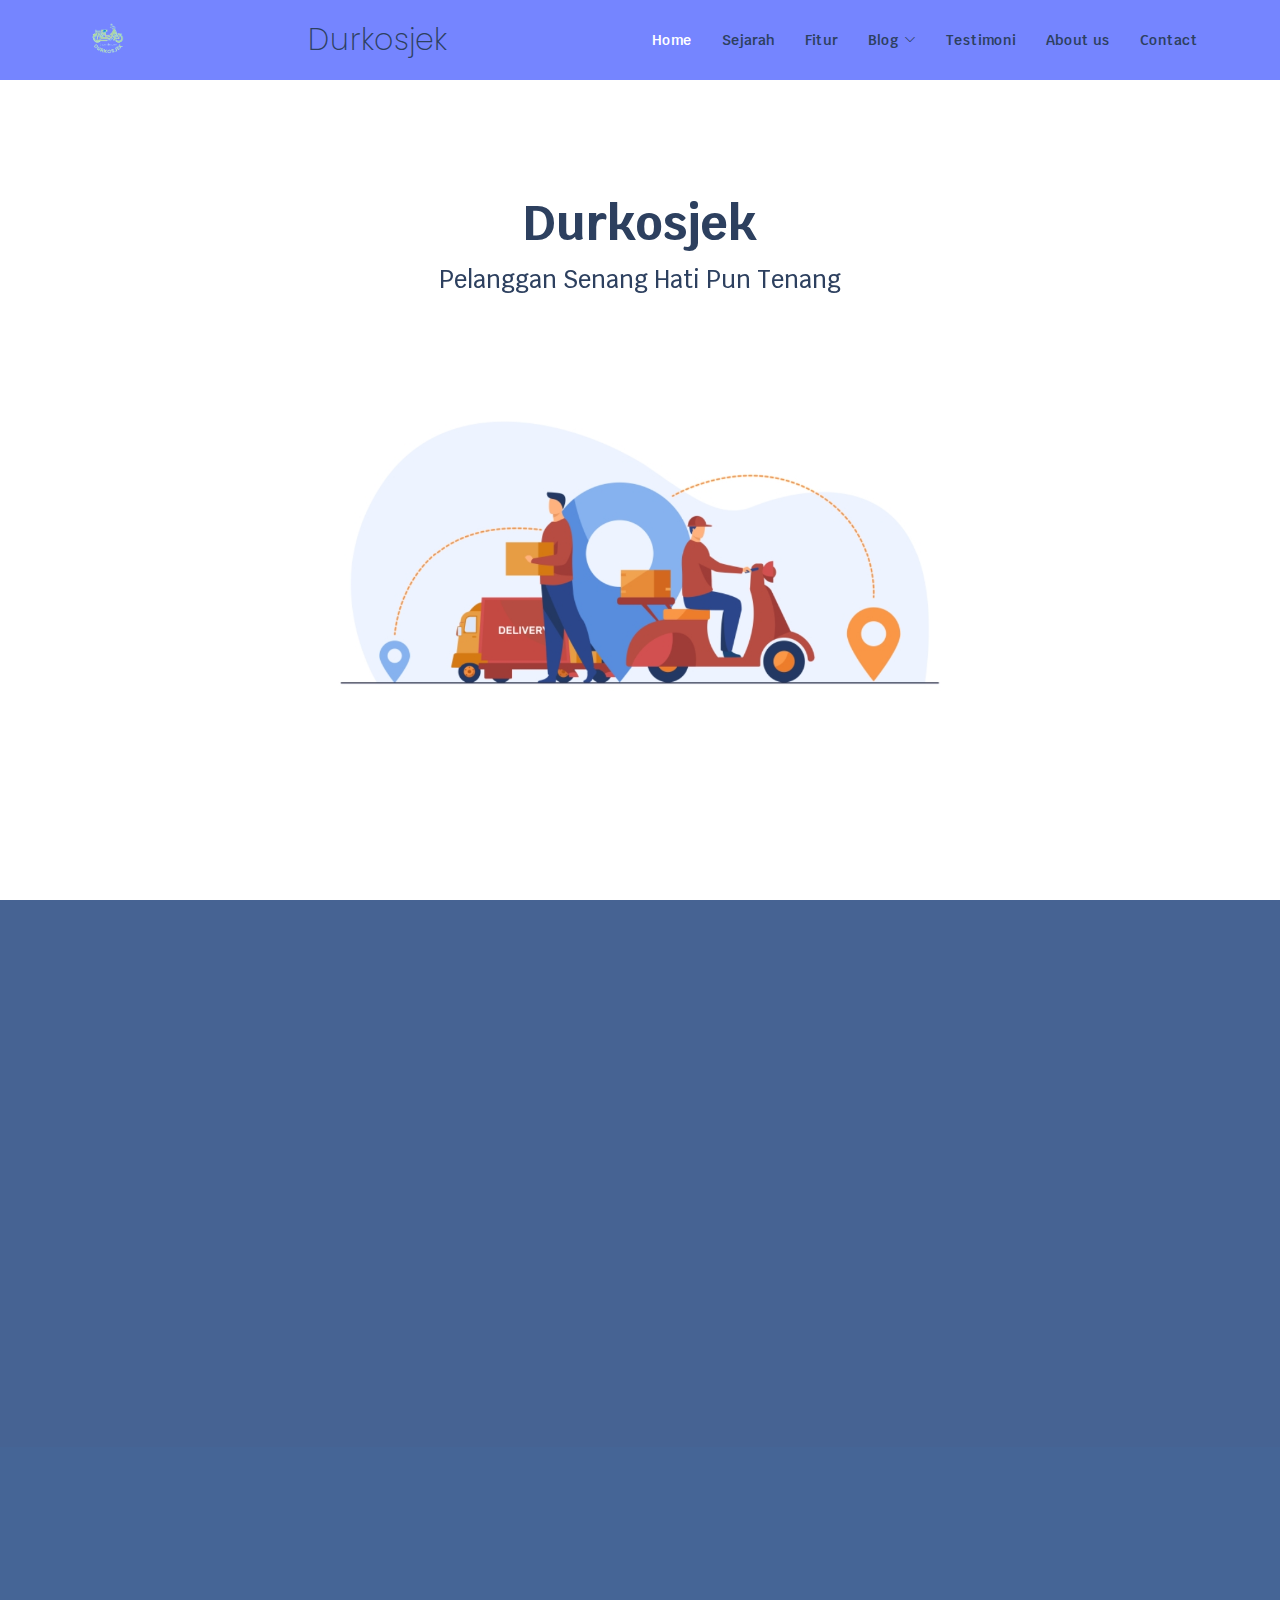
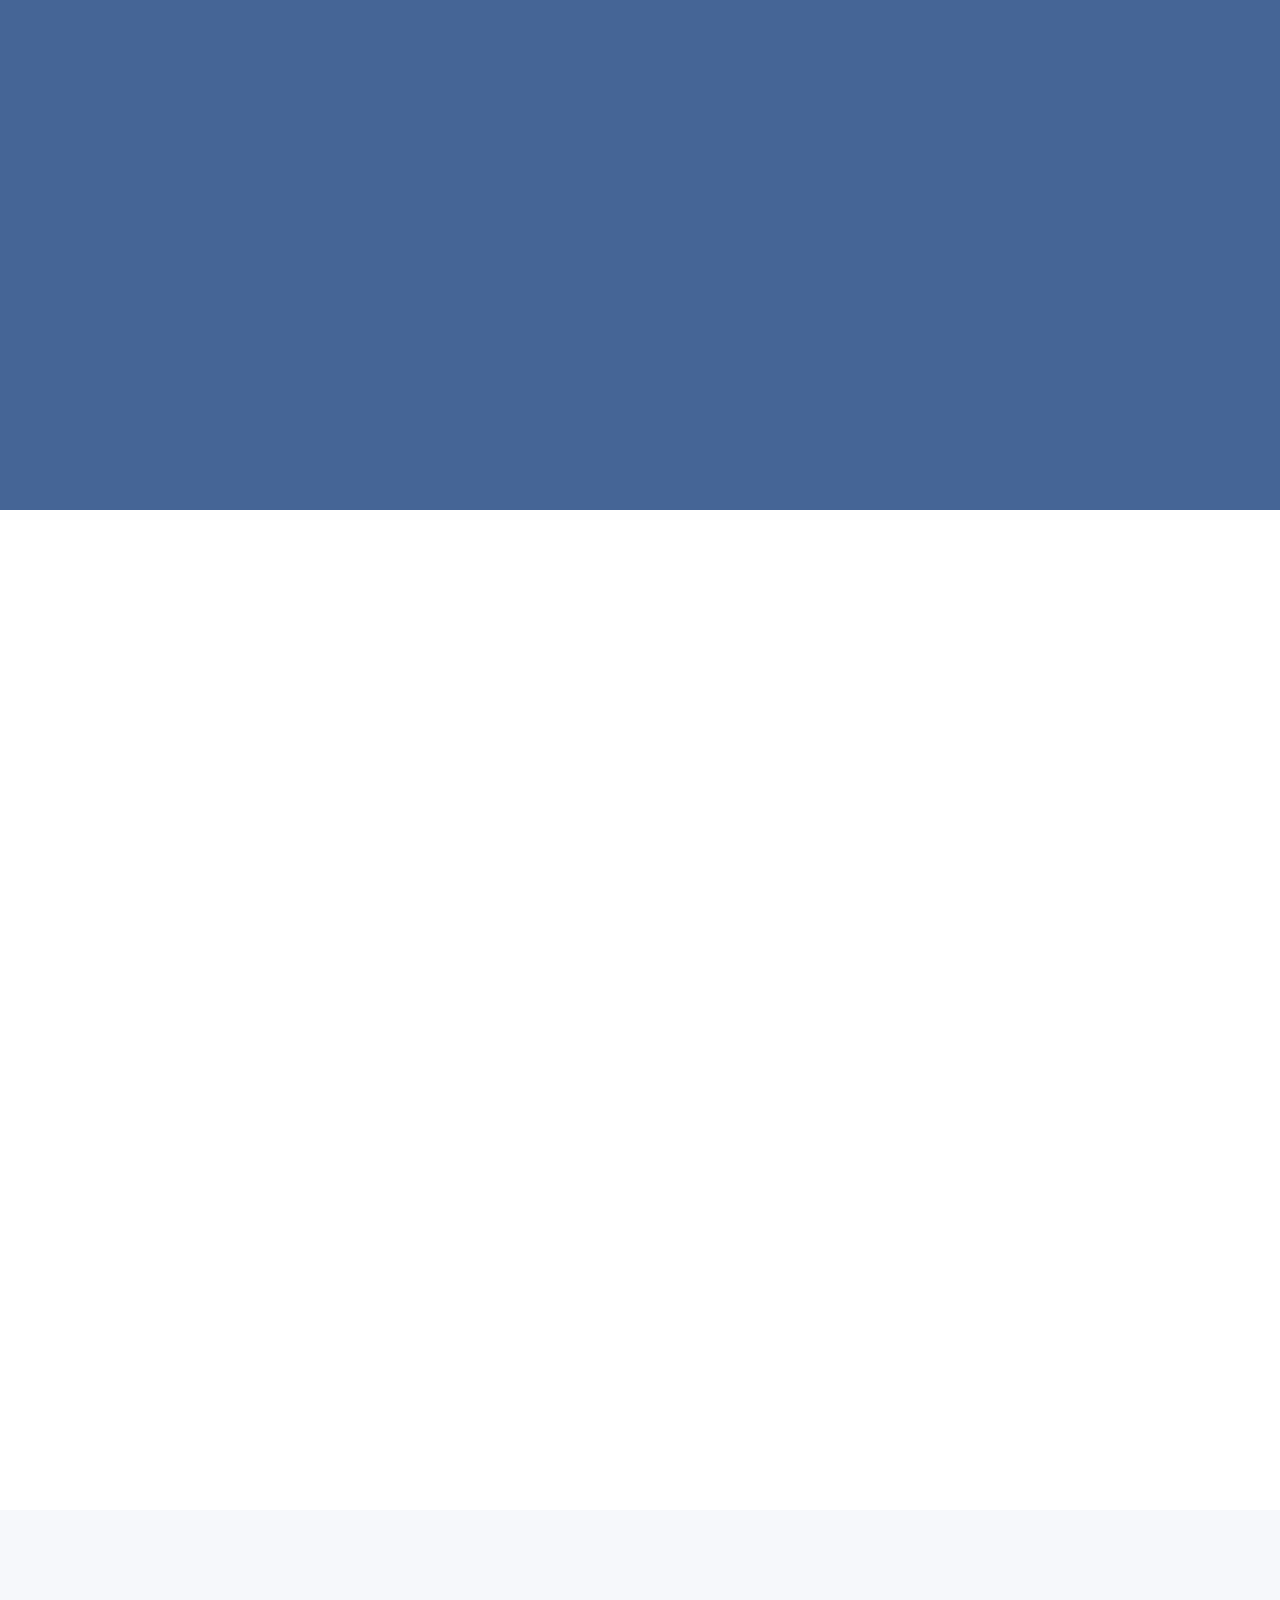
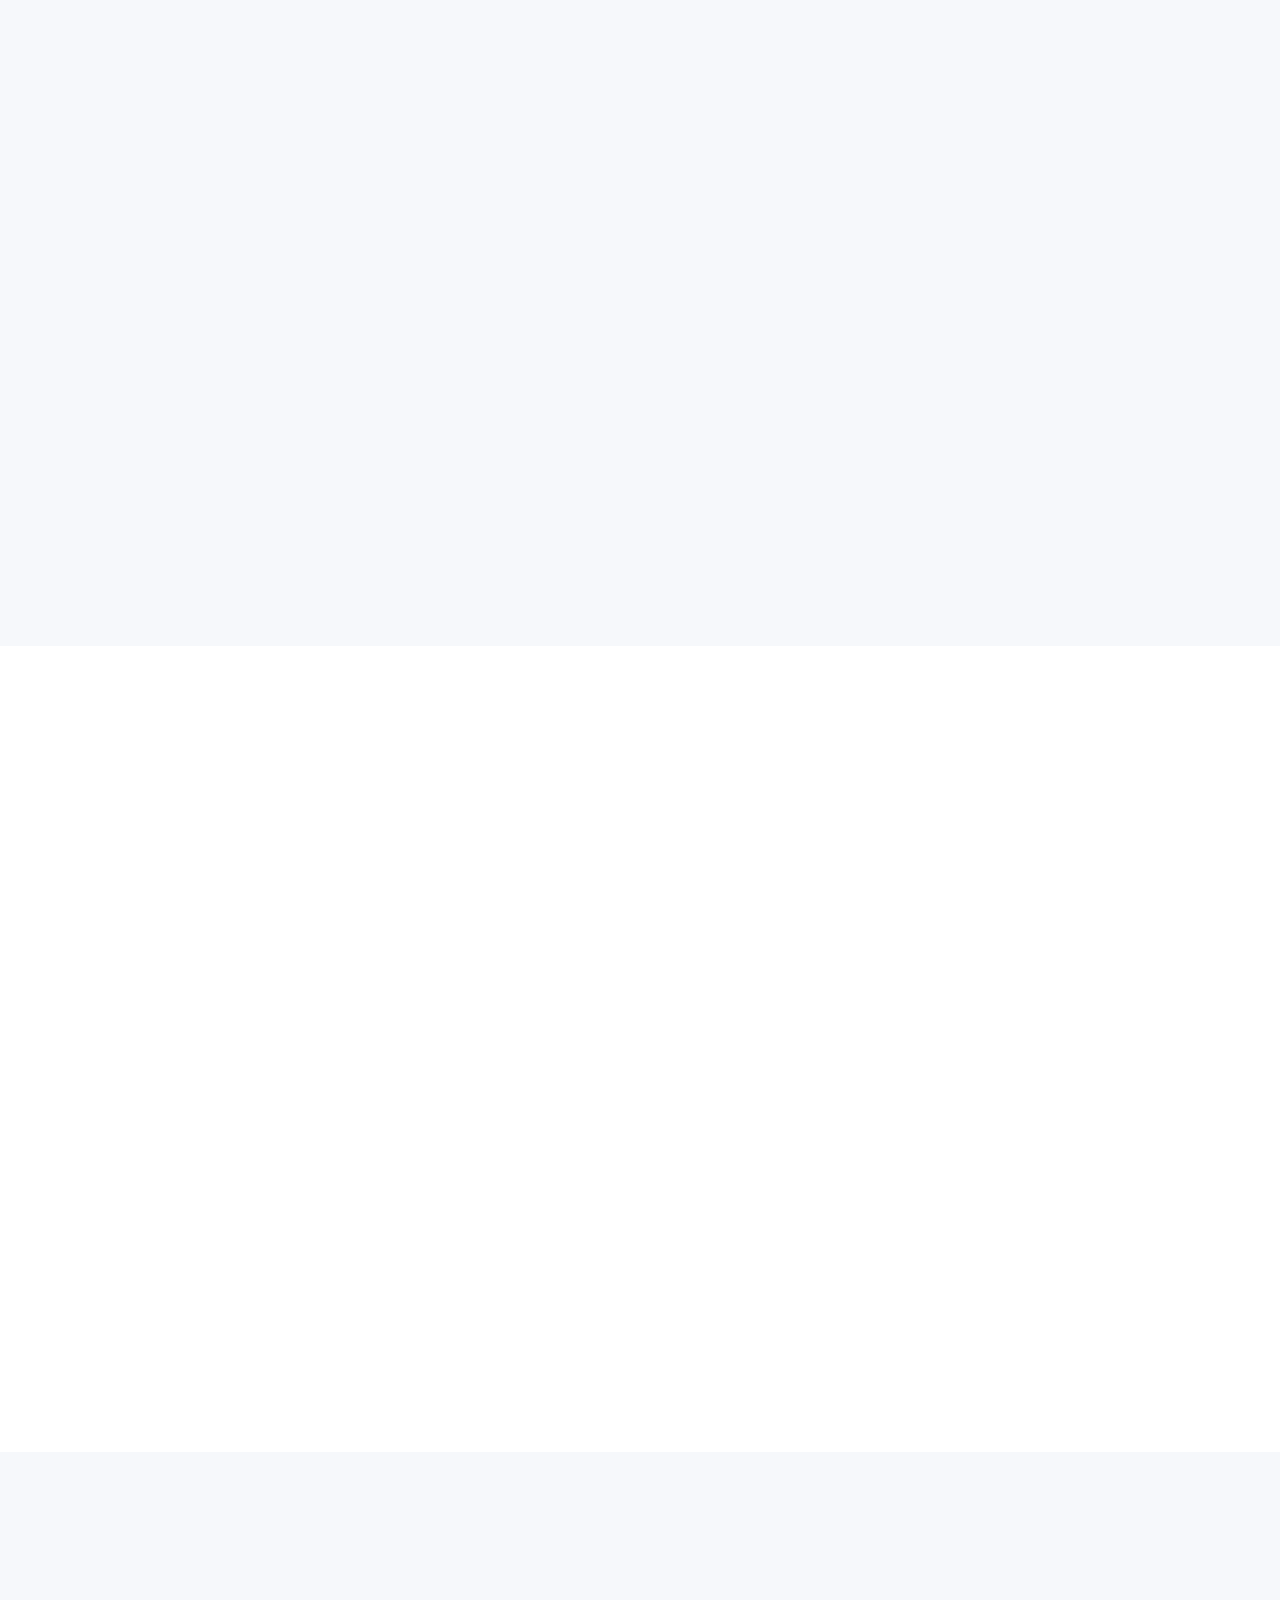
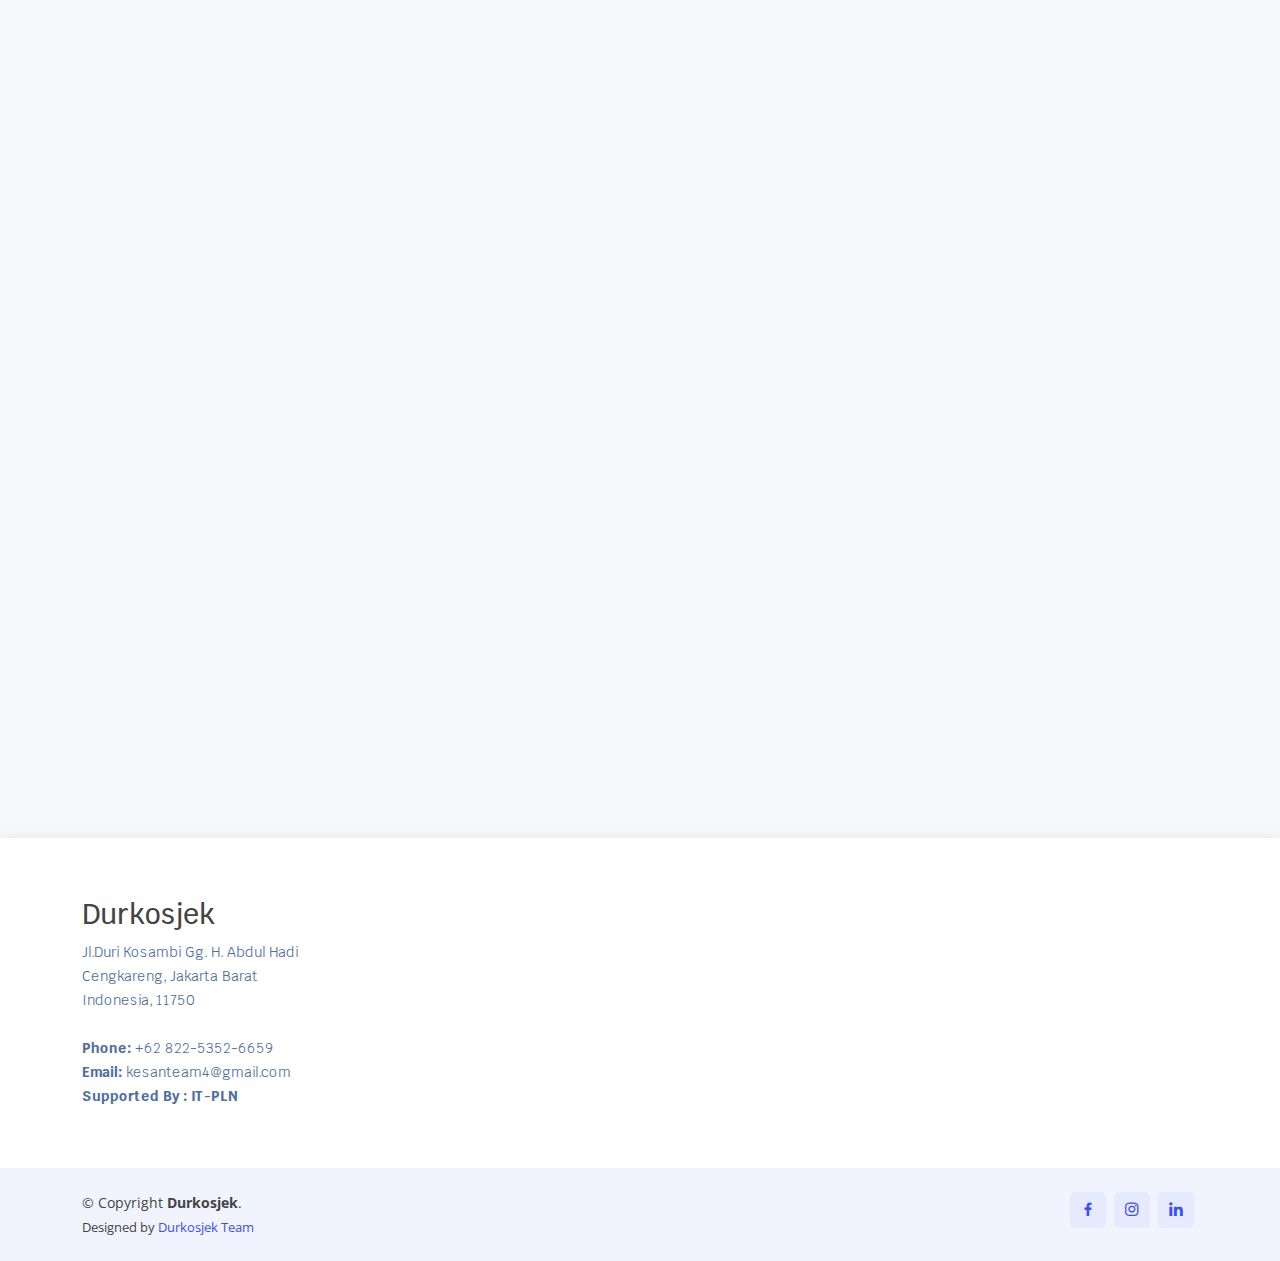
<file: index.html>
<!DOCTYPE html>
<html lang="en">
  <head>
    <meta charset="utf-8" />
    <meta content="width=device-width, initial-scale=1.0" name="viewport" />

    <title>About | Durkosjek</title>
    <meta content="Durkosjek adalah layanan ojek online Daerah durikosambi,Jakarta barat,Indonesia" name="description" />
    <meta content="Ojek online,Durkosjek" name="keywords" />

    <!-- Favicons -->
    <link href="images/logo.jpeg" rel="icon" />

    <!-- Google Fonts -->
    <link
      href="https://fonts.googleapis.com/css?family=Open+Sans:300,300i,400,400i,600,600i,700,700i|Krub:300,300i,400,400i,500,500i,600,600i,700,700i|Poppins:300,300i,400,400i,500,500i,600,600i,700,700i"
      rel="stylesheet"
    />

    <!-- Vendor CSS Files -->
    <link href="assets/vendor/aos/aos.css" rel="stylesheet" />
    <link
      href="assets/vendor/bootstrap/css/bootstrap.min.css"
      rel="stylesheet"
    />
    <link
      href="assets/vendor/bootstrap-icons/bootstrap-icons.css"
      rel="stylesheet"
    />
    <link href="assets/vendor/boxicons/css/boxicons.min.css" rel="stylesheet" />
    <link
      href="assets/vendor/glightbox/css/glightbox.min.css"
      rel="stylesheet"
    />
    <link href="assets/vendor/swiper/swiper-bundle.min.css" rel="stylesheet" />

    <!-- Template CSS File -->
    <link href="assets/css/style.css" rel="stylesheet" />
  </head>

  <body>
    <!-- ======= Header ======= -->
    <header id="header" class="fixed-top">
      <div class="container d-flex align-items-center justify-content-between">
        <img
          src="images/logofix.png"
          alt="logo Ojek"
          class="rounded-image"
          style="width: 50px"
        />
        <h1 class="logo"><a href="index.html">Durkosjek</a></h1>

        <nav id="navbar" class="navbar">
          <ul>
            <li><a class="nav-link scrollto active" href="#hero">Home</a></li>
            <li><a class="nav-link scrollto" href="#about">Sejarah</a></li>
            <li><a class="nav-link scrollto" href="#services">Fitur</a></li>
            <li class="dropdown">
              <a href="#portfolio"
                ><span>Blog</span> <i class="bi bi-chevron-down"></i
              ></a>
              <ul>
                <li>
                  <a href="blog1.html">Blog 1</a>
                </li>
                <li><a href="blog2.html">Blog 2</a></li>
                <li><a href="blog3.html">Blog 3</a></li>
                <li><a href="blog4.html">Blog 4</a></li>
                <li><a href="blog5.html">Blog 5</a></li>
              </ul>
            </li>
            <li>
              <a class="nav-link scrollto" href="#testimonials">Testimoni</a>
            </li>
            <li><a class="nav-link scrollto" href="#team">About us</a></li>
            <li><a class="nav-link scrollto" href="#contact">Contact</a></li>
          </ul>
          <i class="bi bi-list mobile-nav-toggle"></i>
        </nav>
        <!-- .navbar -->
      </div>
    </header>
    <!-- End Header -->

    <!-- ======= Hero Section ======= -->
    <section id="hero" class="d-flex align-items-center">
      <div
        class="
          container
          d-flex
          flex-column
          align-items-center
          justify-content-center
        "
        data-aos="fade-up"
      >
        <h1>Durkosjek</h1>
        <h2>Pelanggan Senang Hati Pun Tenang</h2>
        <img
          src="images/bg.jpeg"
          class="img-fluid hero-img"
          alt=""
          data-aos="zoom-in"
          data-aos-delay="150"
        />
      </div>
    </section>
    <!-- End Hero -->

    <main id="main">
      <!-- ======= About Section ======= -->
      <section id="about" class="about">
        <div class="container">
          <div class="row no-gutters">
            <div
              class="content col-xl-15 d-flex align-items-stretch"
              data-aos="fade-right"
            >
              <div class="content">
                <h3>Sejarah</h3>
                <p>
                  Sejarah durkosjek mulai beroperasi di jakarta barat pada tahun
                  2021. Pada waktu itu kemunculan Durkosjek memunculkan berbagai
                  reaksi dari masyarakat sekitar,baik yang pro maupun kontra.
                  Tetapi lama kelamaan masyarakat jakarta barat merasa terbantu
                  dengan kehadiran Durkosjek untuk menembus kemacetan di daerah
                  jakarta Barat. Antusiasme dan kepercayaan masyarakat untuk
                  memakai Durkosjekpun sangat tinggi. Tiga orang mahasiswa yang
                  saat itu kuliah di ITPLN merasa kesulitan apabila harus naik
                  angkot karena daerah durikosambi sering terjadi kemacetan yang
                  panjang. Dari situ tiga mahasiswa ini berusaha untuk mencari
                  solusi. Yaitu mencari alat transportasi darat yang bisa
                  menembus padatnya jalanan Durikosambi. Berdasarkan pengalaman
                  Masing-masing mahasiswa menggunakan ojek tradisional, akhirnya
                  mendapat titik terang.Yaitu membuat ojek tradisional menjadi
                  berbasis online dan terbantuklah durkosjek
                </p>
                <a href="#portfolio" class="about-btn"
                  >About us <i class="bx bx-chevron-right"></i
                ></a>
              </div>
            </div>
            </div>
          </div>
        </div>
      </section>
      <!-- End About Section -->

      <!-- ======= Services Section ======= -->
      <section id="services" class="services">
        <div class="container" data-aos="fade-up">
          <div class="section-title">
            <h2>Fitur</h2>
            <p>
              Kami Telah Hadir Dengan 3 Fitur Yaitu ojek,Kirim barang,Makanan.
            </p>
          </div>

          <div class="row">
            <div
              class="col-md-3 col-lg-4 d-flex align-items-stretch mb-5 mb-lg-0"
              data-aos="fade-up"
              data-aos-delay="100"
            >
              <div class="icon-box">
                <div class="icon"><i class="bx"></i></div>
                <img src="images/ojek.jpeg" alt="food"/>
                <h4 class="title"><a href="">Bike</a></h4>
                <p class="description">Fitur Bike adalah antar dan jemput penumpang menggunakan sepeda motor </p>
              </div>
            </div>

            <div
              class="col-md-3 col-lg-4 d-grid align-items-stretch mb-5 mb-lg-0"
              data-aos="fade-up"
              data-aos-delay="200"
            >
              <div class="icon-box">
                <div class="icon"><i class="bx"></i></div>
                <img src="images/sendfix.jpg" alt="food"/>
                <h4 class="title"><a href="">Barang</a></h4>
                <p class="description">Fitur Barang adalah antar dan jemput barang</p>
              </div>
            </div>

            <div
              class="col-md-3 col-lg-4 d-flex align-items-stretch mb-5 mb-lg-0"
              data-aos="fade-up"
              data-aos-delay="300"
            >
              <div class="icon-box">
                <div class="icon"><i class="bx"></i></div>
                <img src="images/foodfix.jpg" alt="food"/>
                <h4 class="title"><a href="">Makanan</a></h4>
                <p class="description">Fitur Makanan adalah pesan dan antarkan makanan</p>
              </div>
            </div>
          </div>
        </div>
      </section>
      <!-- End Services Section -->

      <!-- ======= Portfolio Section ======= -->
      <section id="portfolio" class="portfolio">
        <div class="container" data-aos="fade-up">
          <div class="section-title">
            <h2>Blog</h2>
            <p>Temukan Berita dan Promo Menarik dari kami di Blog ini.</p>
          </div>

          <div class="row portfolio-container">
            <div class="col-lg-4 col-md-6 portfolio-item filter-app">
              <div class="portfolio-wrap">
                <img
                  src="images/pembukaan.jpeg"
                  class="img-fluid"
                  alt=""
                />
                <div class="portfolio-info">
                  <h4>Peresmian Durkosjek</h4>
                  <p>Telah resmi dibuka Durkosjek</p>
                  <div class="portfolio-links">
                    <a
                      href="images/pembukaan.jpeg"
                      data-gallery="portfolioGallery"
                      class="portfolio-lightbox"
                      title="Telah dilike sebanyak : 800.000"
                      ><i class="bx bx-heart"></i
                    ></a>
                    <a href="blog1.html" title="More Details"
                      ><i class="bx bx-link"></i
                    ></a>
                  </div>
                </div>
              </div>
            </div>

            <div class="col-lg-4 col-md-6 portfolio-item filter-web">
              <div class="portfolio-wrap">
                <img
                  src="images/promo.jpeg"
                  class="img-fluid"
                  alt=""
                />
                <div class="portfolio-info">
                  <h4>Promo Besar-Besaran</h4>
                  <p>Promo Besar-Besaran Durkosjek periode September-Desember</p>
                  <div class="portfolio-links">
                    <a
                      href="images/promo.jpeg"
                      data-gallery="portfolioGallery"
                      class="portfolio-lightbox"
                      title="Telah Dilike sebanyak : 500.000"
                      ><i class="bx bx-heart"></i
                    ></a>
                    <a href="blog2.html" title="More Details"
                      ><i class="bx bx-link"></i
                    ></a>
                  </div>
                </div>
              </div>
            </div>

            <div class="col-lg-4 col-md-6 portfolio-item filter-card">
              <div class="portfolio-wrap">
                <img
                  src="images/pembukaan food.jpeg"
                  class="img-fluid"
                  alt=""
                />
                <div class="portfolio-info">
                  <h4>Launch Fitur Baru</h4>
                  <p>Telah hadir Fitur baru yaitu Durkos Food</p>
                  <div class="portfolio-links">
                    <a
                      href="images/pembukaan food.jpeg"
                      data-gallery="portfolioGallery"
                      class="portfolio-lightbox"
                      title="Telah dilike Sebanyak : 100.000"
                      ><i class="bx bx-heart"></i
                    ></a>
                    <a href="blog3.html" title="More Details"
                      ><i class="bx bx-link"></i
                    ></a>
                  </div>
                </div>
              </div>
            </div>
            <div class="col-lg-4 col-md-6 portfolio-item filter-card">
              <div class="portfolio-wrap">
                <img
                  src="images/pay.jpeg"
                  class="img-fluid"
                  alt=""
                />
                <div class="portfolio-info">
                  <h4>Launch Fitur Baru</h4>
                  <p>Telah hadir Fitur baru yaitu Durkospayment</p>
                  <div class="portfolio-links">
                    <a
                      href="images/pay.jpeg"
                      data-gallery="portfolioGallery"
                      class="portfolio-lightbox"
                      title="Telah dilike Sebanyak : 100.000"
                      ><i class="bx bx-heart"></i
                    ></a>
                    <a href="blog4.html" title="More Details"
                      ><i class="bx bx-link"></i
                    ></a>
                  </div>
                </div>
              </div>
            </div>
            <div class="col-lg-4 col-md-6 portfolio-item filter-card">
              <div class="portfolio-wrap">
                <img
                  src="images/chat.jpeg"
                  class="img-fluid"
                  alt=""
                />
                <div class="portfolio-info">
                  <h4>Launch Fitur Baru</h4>
                  <p>Telah hadir Fitur baru yaitu chatbot</p>
                  <div class="portfolio-links">
                    <a
                      href="images/chat.jpeg"
                      data-gallery="portfolioGallery"
                      class="portfolio-lightbox"
                      title="Telah dilike Sebanyak : 100.000"
                      ><i class="bx bx-heart"></i
                    ></a>
                    <a href="blog4.html" title="More Details"
                      ><i class="bx bx-link"></i
                    ></a>
                  </div>
                </div>
              </div>
            </div>
          </div>
        </div>
      </section>
      <!-- End Portfolio Section -->

      <!-- ======= Testimonial ======= -->
      <section id="testimonials" class="testimonials section-bg">
        <div class="container" data-aos="fade-up">
          <div class="section-title">
            <h2>Testimoni</h2>
            <p>Berikut Testimoni.</p>
          </div>

          <div
            class="testimonials-slider swiper"
            data-aos="fade-up"
            data-aos-delay="100"
          >
            <div class="swiper-wrapper">
              <div class="swiper-slide">
                <div class="testimonial-item">
                  <p>
                    <i class="bx bxs-quote-alt-left quote-icon-left"></i>
                    Terobosan yang sangat bagus dari Mahasiswa kami Jurusan Informatika,Kami harapkan Terobosan ini bisa membantu Masyarakat setempat.
                    <i class="bx bxs-quote-alt-right quote-icon-right"></i>
                  </p>
                  <img
                    src="images/profiwa.jpg"
                    class="testimonial-img"
                    alt=""
                  />
                  <h3>Prof. Dr. Ir. Iwa Garniwa Mulyana K., MT</h3>
                  <h4>Rektor IT-PLN</h4>
                </div>
              </div>
              <!-- End testimonial item -->

              <div class="swiper-slide">
                <div class="testimonial-item">
                  <p>
                    <i class="bx bxs-quote-alt-left quote-icon-left"></i>
                    Pemesanan sangat mudah dan driver cepat sampenya...semoga sukses selalu untuk durkosjek.
                    <i class="bx bxs-quote-alt-right quote-icon-right"></i>
                  </p>
                  <img
                    src="images/cartun cewe.jpg"
                    class="testimonial-img"
                    alt=""
                  />
                  <h3>Sara</h3>
                  <h4>Kosjekers</h4>
                </div>
              </div>
              <!-- End testimonial item -->

              <div class="swiper-slide">
                <div class="testimonial-item">
                  <p>
                    <i class="bx bxs-quote-alt-left quote-icon-left"></i>
                    Sangat bagus aplikasi responsive dan sangat membantu masyarakat setempat....mudah digunakan tidak canggung untuk orang tua.
                    <i class="bx bxs-quote-alt-right quote-icon-right"></i>
                  </p>
                  <img
                    src="images/cartun cewe.jpg"
                    class="testimonial-img"
                    alt=""
                  />
                  <h3>Indah</h3>
                  <h4>Kosjekers</h4>
                </div>
              </div>
              <!-- End testimonial item -->

              <div class="swiper-slide">
                <div class="testimonial-item">
                  <p>
                    <i class="bx bxs-quote-alt-left quote-icon-left"></i>
                    Pemesananannya sangat mudah sekali...Semoga fitur fitur dari durkosjek akan berkembang terus dan semakin banyak dikenal warga.
                    <i class="bx bxs-quote-alt-right quote-icon-right"></i>
                  </p>
                  <img
                    src="images/cartun.jpg"
                    class="testimonial-img"
                    alt=""
                  />
                  <h3>Brandon</h3>
                  <h4>Kosjekers &amp; Freelancer</h4>
                </div>
              </div>
              <!-- End testimonial item -->
            </div>
            <div class="swiper-pagination"></div>
          </div>
        </div>
      </section>
      <!-- End Testimonial-->

      <!-- ======= Team Section ======= -->
      <section id="team" class="team">
        <div class="container" data-aos="fade-up">
          <div class="section-title">
            <h2>Team</h2>
            <img
              src="images/logo itpln.jpg"
              alt="logopln"
              style="width: 200px"
            />
            <div id="menu-slide" class="detail" style="position: relative">
              <p style="align-self: center">
                IT-PLN
                <a href="https://instagram.com/itpln?utm_medium=copy_link"
                  ><i class="bi bi-instagram"></i></a
                ><br />
                (Institut Teknologi Perusahaan Listrik Negara)<br />
                Pada awalanya IT-PLN bernama STT-PLN.Yang mana kampus ini
                dibawah naungan Yayasan Pendidikan dan Kesejahteraan PLN<br />
                yang disingkat sebagai YPK-PLN.<br />
              </p>
            </div>
          </div>

          <div class="row">
            <div
              class="col-xl-3 col-lg-4 col-md-6"
              data-aos="fade-up"
              data-aos-delay="100"
            >
              <div class="member">
                <img src="images/lead.jpg" class="img-fluid" alt="" />
                <div class="member-info">
                  <div class="member-info-content">
                    <h4>Muhammad Hasan Basri</h4>
                    <span>CO Founder of Durkosjek</span>
                  </div>
                  <div class="social">
                    <a href=""><i class="bi bi-twitter"></i></a>
                    <a href=""><i class="bi bi-facebook"></i></a>
                    <a href=""><i class="bi bi-instagram"></i></a>
                    <a href=""><i class="bi bi-linkedin"></i></a>
                  </div>
                </div>
              </div>
            </div>

            <div
              class="col-xl-3 col-lg-4 col-md-6"
              data-aos="fade-up"
              data-aos-delay="200"
            >
              <div class="member">
                <img
                  src="images/A1.jpeg"
                  class="img-fluid"
                  alt=""
                  style="height: 260px"
                />
                <div class="member-info">
                  <div class="member-info-content">
                    <h4>Muhamad Gilang Fauzan</h4>
                    <span>Chief Operating Officer</span>
                  </div>
                  <div class="social">
                    <a href=""><i class="bi bi-twitter"></i></a>
                    <a href=""><i class="bi bi-facebook"></i></a>
                    <a href=""><i class="bi bi-instagram"></i></a>
                    <a href=""><i class="bi bi-linkedin"></i></a>
                  </div>
                </div>
              </div>
            </div>

            <div
              class="col-xl-3 col-lg-4 col-md-6"
              data-aos="fade-up"
              data-aos-delay="300"
            >
              <div class="member">
                <img
                  src="images/A2.jpeg"
                  class="img-fluid"
                  alt=""
                  style="height: 260px"
                />
                <div class="member-info">
                  <div class="member-info-content">
                    <h4>Muhammad Ihsan</h4>
                    <span>Chief Marketing Officer</span>
                  </div>
                  <div class="social">
                    <a href=""><i class="bi bi-twitter"></i></a>
                    <a href=""><i class="bi bi-facebook"></i></a>
                    <a href=""><i class="bi bi-instagram"></i></a>
                    <a href=""><i class="bi bi-linkedin"></i></a>
                  </div>
                </div>
              </div>
            </div>

            <div
              class="col-xl-3 col-lg-4 col-md-6"
              data-aos="fade-up"
              data-aos-delay="400"
            >
              <div class="member">
                <img
                  src="images/A3.jpeg"
                  class="img-fluid"
                  alt=""
                  style="height: 260px"
                />
                <div class="member-info">
                  <div class="member-info-content">
                    <h4>Naufal Nurhidayat</h4>
                    <span>Chief Financial Officer</span>
                  </div>
                  <div class="social">
                    <a href=""><i class="bi bi-twitter"></i></a>
                    <a href=""><i class="bi bi-facebook"></i></a>
                    <a href=""><i class="bi bi-instagram"></i></a>
                    <a href=""><i class="bi bi-linkedin"></i></a>
                  </div>
                </div>
              </div>
            </div>
          </div>
        </div>
      </section>
      <!-- End Team Section -->

      <!-- ======= Contact Section ======= -->
      <section id="contact" class="contact section-bg">
        <div class="container" data-aos="fade-up">
          <div class="section-title">
            <h2>Contact</h2>
            <p>
              Jika ada kendala dan pertanyaan Silahkan Hubungi Kami via
              Email.<br />
              Jika ada saran silahkan isi Form yang sudah disediakan
            </p>
          </div>

          <div class="row">
            <div class="col-lg-6">
              <div class="row">
                <div class="col-md-12">
                  <div class="info-box">
                    <i class="bx bx-map"></i>
                    <h3>Alamat Kami</h3>
                    <p>Gg. H. Abdul Hadi, RT.5/RW.1,<br> Duri Kosambi, Kecamatan Cengkareng, Kota Jakarta Barat, Daerah Khusus Ibukota Jakarta 11750</p>
                    <iframe class="maps"
                    src="https://www.google.com/maps/embed?pb=!1m18!1m12!1m3!1d991.6797901426125!2d106.72135342915139!3d-6.168348666380229!2m3!1f0!2f0!3f0!3m2!1i1024!2i768!4f13.1!3m3!1m2!1s0x2e69f827c04ee177%3A0x270db98ccee772e7!2sGg.%20H.%20Abdul%20Hadi%2C%20RT.5%2FRW.1%2C%20Duri%20Kosambi%2C%20Kecamatan%20Cengkareng%2C%20Kota%20Jakarta%20Barat%2C%20Daerah%20Khusus%20Ibukota%20Jakarta%2011750!5e0!3m2!1sid!2sid!4v1636939175261!5m2!1sid!2sid" 
                    width="500" max-width="100%" height="300" 
                    style="border:0;" 
                    allowfullscreen="" 
                    loading="lazy">
                    </iframe>
                  </div>
                </div>
                <div class="col-md-6">
                  <div class="info-box mt-4">
                    <i class="bx bx-envelope"></i>
                    <h3>Email</h3>
                    <p>kesanteam4@gmail.com</p>
                  </div>
                </div>
                <div class="col-md-6">
                  <div class="info-box mt-4">
                    <i class="bx bx-phone-call"></i>
                    <h3>Hubungi Kami</h3>
                    <p>+62 822-5352-6659</p>
                  </div>
                </div>
              </div>
            </div>
            
            <div class="col-lg-6">
            <div class="row justify-content-center">
              <div class="col-md-6">
                <div class="alert alert-success alert-dismissible fade show d-none my-alert" role="alert">
                  <strong>Terimakasih!</strong> pesan anda sudah kami terima.
                  <button type="button" class="btn-close" data-bs-dismiss="alert" aria-label="Close"></button>
                </div>
                <form name="hsanbsri-contact-form">
                  <h4 style="text-align: center;">Form</h4>
                  <div class="mb-3">
                    <label for="exampleInputEmail1" class="form-label">Nama Lengkap</label>
                    <input type="text" class="form-control" id="exampleInputEmail1" aria-describedby="name" name="nama" />
                  </div>
                  <div class="mb-3">
                    <label for="exampleInputEmail1" class="form-label">Email</label>
                    <input type="email" class="form-control" id="exampleInputEmail1" aria-describedby="email" name="email" />
                  </div>
                  <div class="mb-3">
                    <label for="Pesan class="form-label">Pesan</label>
                    <textarea class="form-control" id="Pesan" rows="3" name="pesan"></textarea>
                  </div>
                  <button type="submit" class="btn btn-primary btn-kirim">Kirim</button>
                  
                  <button class="btn btn-primary btn-loading d-none" type="button" disabled>
                    <span class="spinner-border spinner-border-sm" role="status" aria-hidden="true"></span>
                    Loading...
                  </button>
                </form>
              </div>
            </div>
        </div>
      </section>
      <!-- End Contact Section -->
    </main>
    <!-- End #main -->

    <!-- ======= Footer ======= -->
    <footer id="footer">
      <div class="footer-top">
        <div class="container">
          <div class="row">
            <div class="col-lg-3 col-md-6 footer-contact">
              <h3>Durkosjek</h3>
              <p>
                Jl.Duri Kosambi Gg. H. Abdul Hadi<br>
                Cengkareng, Jakarta Barat<br />
                Indonesia, 11750 <br /><br />
                <strong>Phone:</strong> +62 822-5352-6659<br />
                <strong>Email:</strong> kesanteam4@gmail.com<br />
                <strong>Supported By : IT-PLN</strong>
              </p>
            </div>
          </div>
        </div>
      </div>

      <div class="container d-md-flex py-4">
        <div class="me-md-auto text-center text-md-start">
          <div class="copyright">
            &copy; Copyright <strong><span>Durkosjek</span></strong
            >.
          </div>
          <div class="credits">
            Designed by <a href="#">Durkosjek Team</a>
          </div>
        </div>
        <div class="social-links text-center text-md-right pt-3 pt-md-0">
          <a href="#" class="facebook"><i class="bx bxl-facebook"></i></a>
          <a href="#" class="instagram"><i class="bx bxl-instagram"></i></a>
          <a href="#" class="linkedin"><i class="bx bxl-linkedin"></i></a>
        </div>
      </div>
    </footer>
    <!-- End Footer -->

    <div id="preloader"></div>
    <a
      href="#"
      class="back-to-top d-flex align-items-center justify-content-center"
      ><i class="bi bi-arrow-up-short"></i
    ></a>

    <!-- Vendor JS Files -->
    <script src="assets/vendor/aos/aos.js"></script>
    <script src="assets/vendor/bootstrap/js/bootstrap.bundle.min.js"></script>
    <script src="assets/vendor/glightbox/js/glightbox.min.js"></script>
    <script src="assets/vendor/isotope-layout/isotope.pkgd.min.js"></script>
    <script src="assets/vendor/php-email-form/validate.js"></script>
    <script src="assets/vendor/swiper/swiper-bundle.min.js"></script>

    <!-- Template JS File -->
    <script src="assets/js/main.js"></script>

    <!-- Backend submit form -->
    <script>
      const scriptURL = 'https://script.google.com/macros/s/AKfycbyDumS91O2bits_7VHB6V9sgz3LOavc3cVWuba2DxeEwO7vkCqsmMcv8ioNWW_o4Snp/exec'
      const form = document.forms['hsanbsri-contact-form']
      const btnkirim = document.querySelector('.btn-kirim');
      const btnloading = document.querySelector('.btn-loading');
      const myAlert = document.querySelector('.my-alert');

      form.addEventListener('submit', e => {
        e.preventDefault()
        // ketika tombol submit di klik
        // tampilkan tombol kirim , hilangkan tombol loading
        btnloading.classList.toggle('d-none');
        btnkirim.classList.toggle('d-none');

        fetch(scriptURL, { method: 'POST', body: new FormData(form)})
          .then((response) => {
            //tampilkan tombol kirim , hilangkan tombol loading
            
            btnloading.classList.toggle('d-none');
            btnkirim.classList.toggle('d-none');
            
            //tampilkan alert

            myAlert.classList.toggle('d-none');
            
            //reset form
            
            form.reset();
            console.log('Success!', response);
          })
          .catch(error => console.error('Error!', error.message))
      })
    </script>
  </body>
</html>
</file>
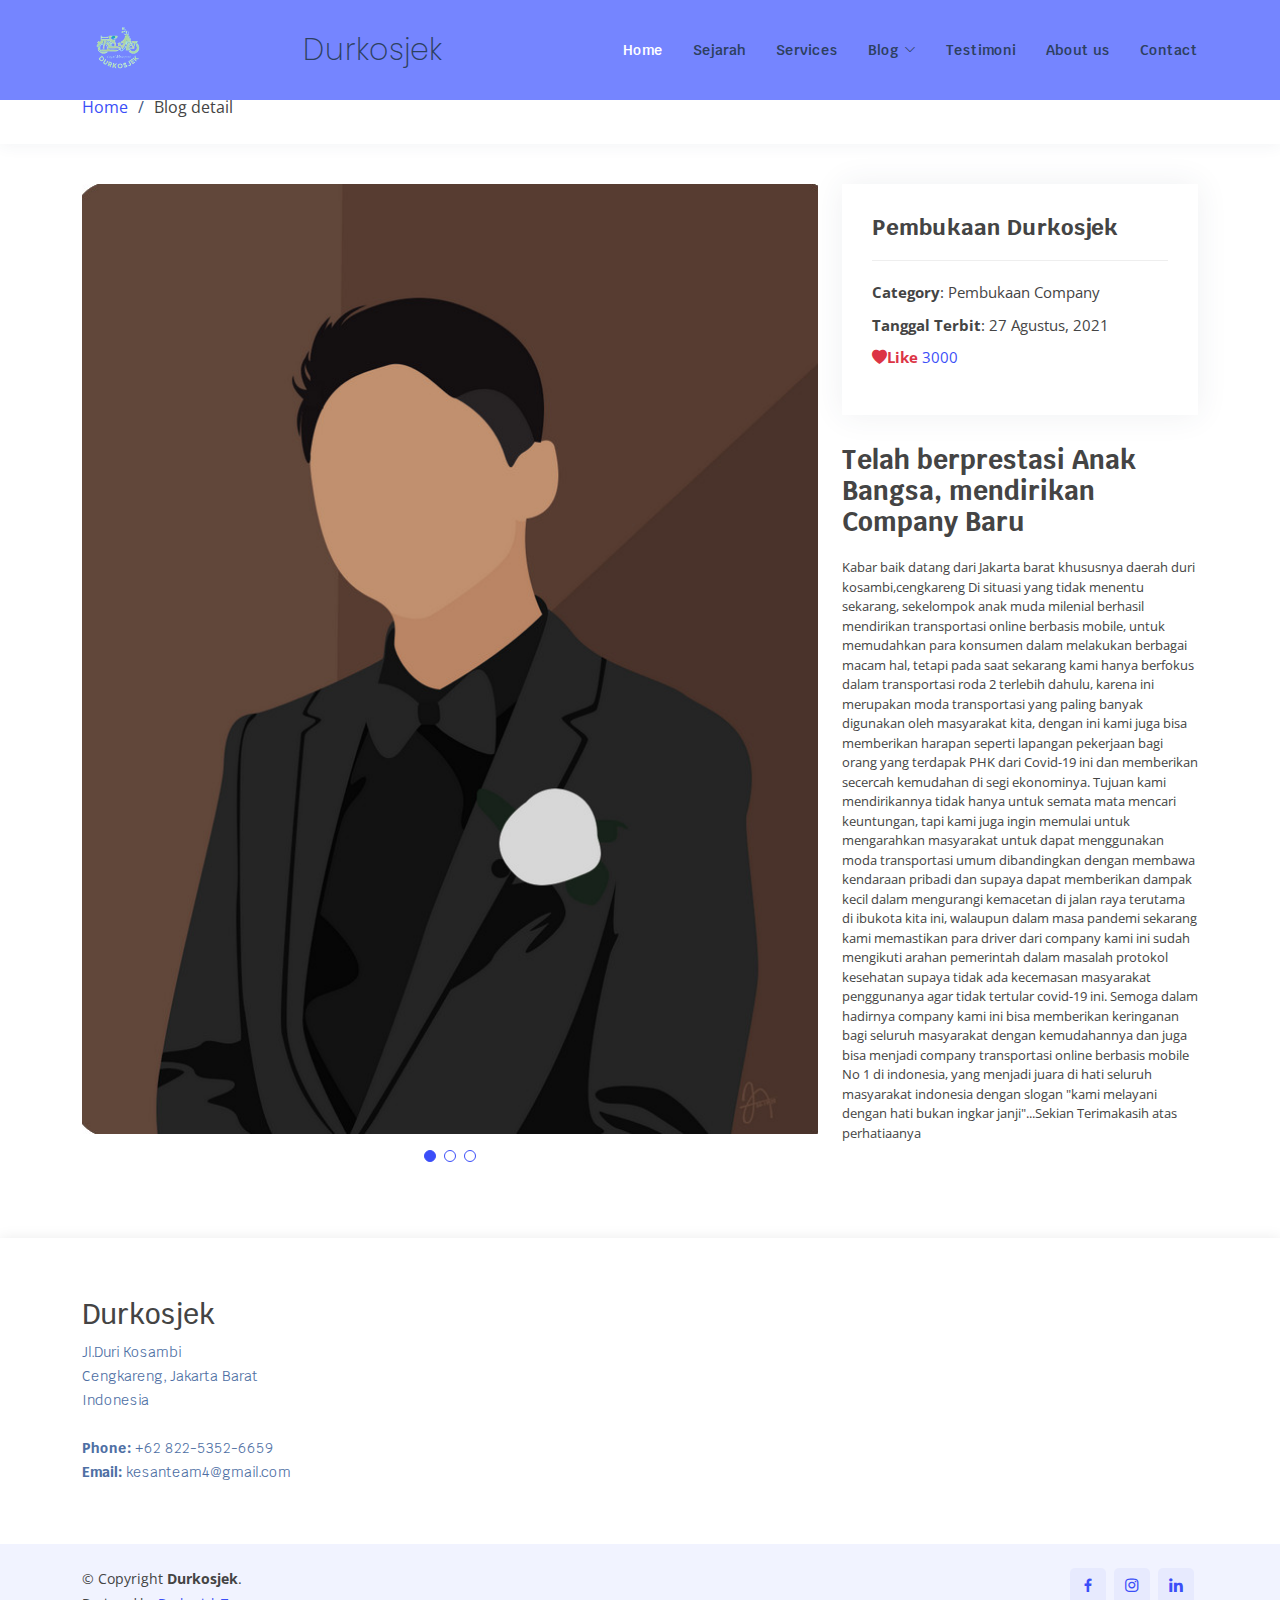
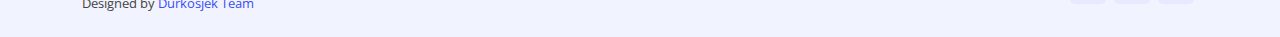
<file: blog1.html>
<!DOCTYPE html>
<html lang="en">
  <head>
    <meta charset="utf-8" />
    <meta content="width=device-width, initial-scale=1.0" name="viewport" />

    <title>Peresmian Durkosjek</title>
    <meta content="" name="description" />
    <meta content="" name="keywords" />

    <!-- Favicons -->
    <link href="images/logo.jpeg" rel="icon" />
    <!-- Google Fonts -->
    <link
      href="https://fonts.googleapis.com/css?family=Open+Sans:300,300i,400,400i,600,600i,700,700i|Krub:300,300i,400,400i,500,500i,600,600i,700,700i|Poppins:300,300i,400,400i,500,500i,600,600i,700,700i"
      rel="stylesheet"
    />

    <!-- Vendor CSS Files -->
    <link href="assets/vendor/aos/aos.css" rel="stylesheet" />
    <link
      href="assets/vendor/bootstrap/css/bootstrap.min.css"
      rel="stylesheet"
    />
    <link
      href="assets/vendor/bootstrap-icons/bootstrap-icons.css"
      rel="stylesheet"
    />
    <link href="assets/vendor/boxicons/css/boxicons.min.css" rel="stylesheet" />
    <link
      href="assets/vendor/glightbox/css/glightbox.min.css"
      rel="stylesheet"
    />
    <link href="assets/vendor/swiper/swiper-bundle.min.css" rel="stylesheet" />

    <!-- Template Main CSS File -->
    <link href="assets/css/style.css" rel="stylesheet" />

    <!-- =======================================================
  * Template Name: Bikin - v4.6.0
  * Template URL: https://bootstrapmade.com/bikin-free-simple-landing-page-template/
  * Author: BootstrapMade.com
  * License: https://bootstrapmade.com/license/
  ======================================================== -->
  </head>

  <body>
    <!-- ======= Header ======= -->
    <header id="header" class="fixed-top">
      <div class="container d-flex align-items-center justify-content-between">
        <img
          src="images/logofix.png"
          alt="logo Ojek"
          class="rounded-image"
          style="width: 70px"
        />
        <h1 class="logo"><a href="index.html">Durkosjek</a></h1>

        <!-- Uncomment below if you prefer to use an image logo -->
        <!-- <a href="index.html" class="logo"><img src="assets/img/logo.png" alt="" class="img-fluid"></a>-->

        <nav id="navbar" class="navbar">
          <ul>
            <li><a class="nav-link scrollto active" href="#hero">Home</a></li>
            <li><a class="nav-link scrollto" href="#about">Sejarah</a></li>
            <li><a class="nav-link scrollto" href="#services">Services</a></li>
            <li class="dropdown">
              <a href="#portfolio"
                ><span>Blog</span> <i class="bi bi-chevron-down"></i
              ></a>
              <ul>
                <li><a href="#">Blog 1</a></li>
                <li><a href="#">Blog 2</a></li>
                <li><a href="#">Blog 3</a></li>
                <li><a href="#">Blog 4</a></li>
              </ul>
            </li>
            <li>
              <a class="nav-link scrollto" href="#testimonials">Testimoni</a>
            </li>
            <li><a class="nav-link scrollto" href="#team">About us</a></li>
            <li><a class="nav-link scrollto" href="#contact">Contact</a></li>
          </ul>
          <i class="bi bi-list mobile-nav-toggle"></i>
        </nav>
        <!-- .navbar -->
      </div>
    </header>
    <!-- End Header -->
    <main id="main">
      <!-- ======= Breadcrumbs ======= -->
      <section id="breadcrumbs" class="breadcrumbs">
        <div class="container">
          <ol>
            <li><a href="index.html">Home</a></li>
            <li>Blog detail</li>
          </ol>
        </div>
      </section>
      <!-- End Breadcrumbs -->

      <!-- ======= Portfolio Details Section ======= -->
      <section id="portfolio-details" class="portfolio-details">
        <div class="container">
          <div class="row gy-4">
            <div class="col-lg-8">
              <div class="portfolio-details-slider swiper">
                <div class="swiper-wrapper align-items-center">
                  <div class="swiper-slide">
                    <img src="images/pembukaan.jpeg" alt="" />
                  </div>

                  <div class="swiper-slide">
                    <img src="images/pembukaan food.jpeg" alt="" />
                  </div>

                  <div class="swiper-slide">
                    <img src="images/promo.jpeg" alt="" />
                  </div>
                </div>
                <div class="swiper-pagination"></div>
              </div>
            </div>

            <div class="col-lg-4">
              <div class="portfolio-info">
                <h3>Pembukaan Durkosjek</h3>
                <ul>
                  <li><strong>Category</strong>: Pembukaan Company</li>
                  <li><strong>Tanggal Terbit</strong>: 27 Agustus, 2021</li>
                  <li>
                    <strong class="bi bi-heart-fill text-danger">Like</strong>
                    <a href="#">3000</a>
                  </li>
                </ul>
              </div>
              <div class="portfolio-description">
                <h2>Telah berprestasi Anak Bangsa, mendirikan Company Baru</h2>
                <p style="font-size: 13px">
                  Kabar baik datang dari Jakarta barat khususnya daerah duri
                  kosambi,cengkareng Di situasi yang tidak menentu sekarang,
                  sekelompok anak muda milenial berhasil mendirikan transportasi
                  online berbasis mobile, untuk memudahkan para konsumen dalam
                  melakukan berbagai macam hal, tetapi pada saat sekarang kami
                  hanya berfokus dalam transportasi roda 2 terlebih dahulu,
                  karena ini merupakan moda transportasi yang paling banyak
                  digunakan oleh masyarakat kita, dengan ini kami juga bisa
                  memberikan harapan seperti lapangan pekerjaan bagi orang yang
                  terdapak PHK dari Covid-19 ini dan memberikan secercah
                  kemudahan di segi ekonominya. Tujuan kami mendirikannya tidak
                  hanya untuk semata mata mencari keuntungan, tapi kami juga
                  ingin memulai untuk mengarahkan masyarakat untuk dapat
                  menggunakan moda transportasi umum dibandingkan dengan membawa
                  kendaraan pribadi dan supaya dapat memberikan dampak kecil
                  dalam mengurangi kemacetan di jalan raya terutama di ibukota
                  kita ini, walaupun dalam masa pandemi sekarang kami memastikan
                  para driver dari company kami ini sudah mengikuti arahan
                  pemerintah dalam masalah protokol kesehatan supaya tidak ada
                  kecemasan masyarakat penggunanya agar tidak tertular covid-19
                  ini. Semoga dalam hadirnya company kami ini bisa memberikan
                  keringanan bagi seluruh masyarakat dengan kemudahannya dan
                  juga bisa menjadi company transportasi online berbasis mobile
                  No 1 di indonesia, yang menjadi juara di hati seluruh
                  masyarakat indonesia dengan slogan "kami melayani dengan hati
                  bukan ingkar janji"...Sekian Terimakasih atas perhatiaanya
                </p>
              </div>
            </div>
          </div>
        </div>
      </section>
      <!-- End Portfolio Details Section -->
    </main>
    <!-- End #main -->

    <!-- ======= Footer ======= -->
    <footer id="footer">
      <div class="footer-top">
        <div class="container">
          <div class="row">
            <div class="col-lg-3 col-md-6 footer-contact">
              <h3>Durkosjek</h3>
              <p>
                Jl.Duri Kosambi<br />
                Cengkareng, Jakarta Barat<br />
                Indonesia <br /><br />
                <strong>Phone:</strong> +62 822-5352-6659<br />
                <strong>Email:</strong> kesanteam4@gmail.com<br />
              </p>
            </div>
          </div>
        </div>
      </div>

      <div class="container d-md-flex py-4">
        <div class="me-md-auto text-center text-md-start">
          <div class="copyright">
            &copy; Copyright <strong><span>Durkosjek</span></strong
            >.
          </div>
          <div class="credits">Designed by <a href="#">Durkosjek Team</a></div>
        </div>
        <div class="social-links text-center text-md-right pt-3 pt-md-0">
          <a href="#" class="facebook"><i class="bx bxl-facebook"></i></a>
          <a href="#" class="instagram"><i class="bx bxl-instagram"></i></a>
          <a href="#" class="linkedin"><i class="bx bxl-linkedin"></i></a>
        </div>
      </div>
    </footer>
    <!-- End Footer -->

    <div id="preloader"></div>
    <a
      href="#"
      class="back-to-top d-flex align-items-center justify-content-center"
      ><i class="bi bi-arrow-up-short"></i
    ></a>

    <!-- Vendor JS Files -->
    <script src="assets/vendor/aos/aos.js"></script>
    <script src="assets/vendor/bootstrap/js/bootstrap.bundle.min.js"></script>
    <script src="assets/vendor/glightbox/js/glightbox.min.js"></script>
    <script src="assets/vendor/isotope-layout/isotope.pkgd.min.js"></script>
    <script src="assets/vendor/php-email-form/validate.js"></script>
    <script src="assets/vendor/swiper/swiper-bundle.min.js"></script>

    <!-- Template Main JS File -->
    <script src="assets/js/main.js"></script>
  </body>
</html>
</file>
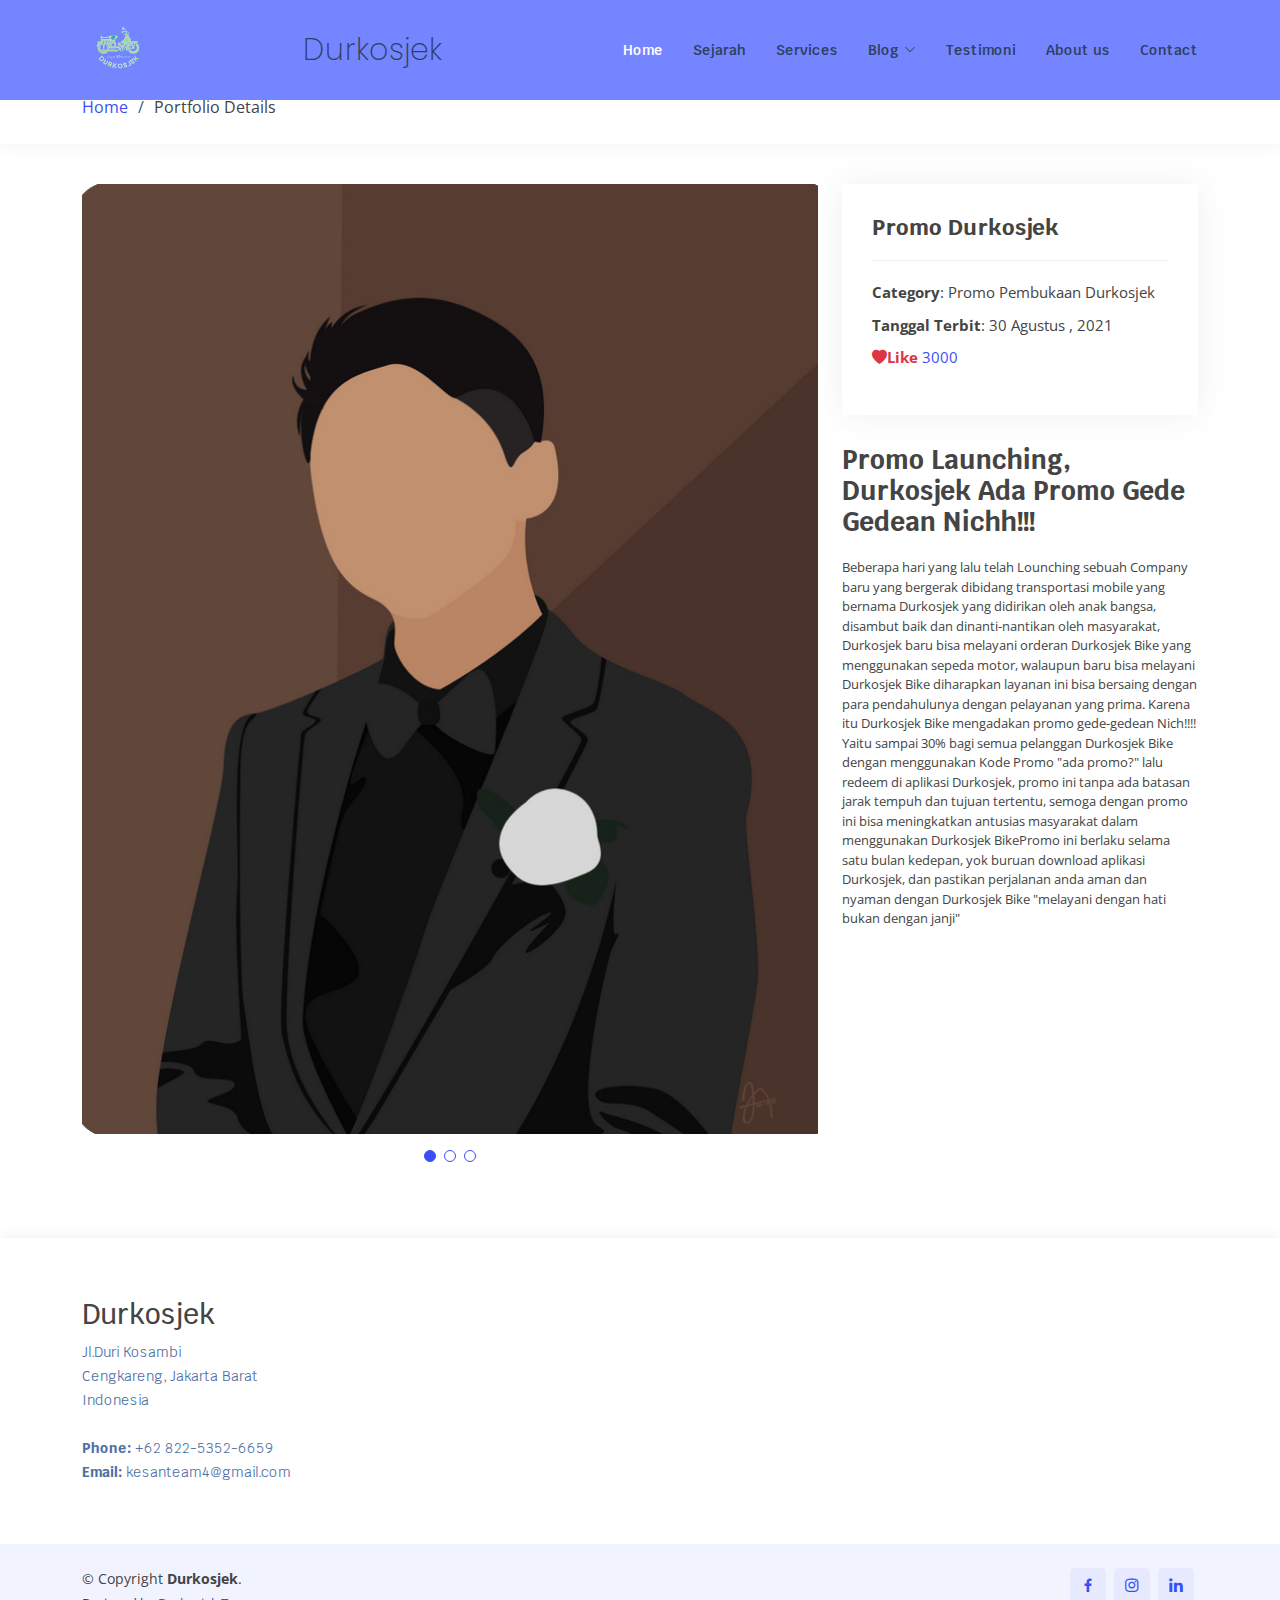
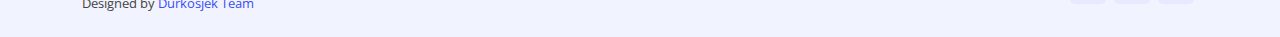
<file: blog2.html>
<!DOCTYPE html>
<html lang="en">
  <head>
    <meta charset="utf-8" />
    <meta content="width=device-width, initial-scale=1.0" name="viewport" />

    <title>Promo Durkosjek</title>
    <meta content="" name="description" />
    <meta content="" name="keywords" />

    <!-- Favicons -->
    <link href="images/logo.jpeg" rel="icon" />
    <!-- Google Fonts -->
    <link
      href="https://fonts.googleapis.com/css?family=Open+Sans:300,300i,400,400i,600,600i,700,700i|Krub:300,300i,400,400i,500,500i,600,600i,700,700i|Poppins:300,300i,400,400i,500,500i,600,600i,700,700i"
      rel="stylesheet"
    />

    <!-- Vendor CSS Files -->
    <link href="assets/vendor/aos/aos.css" rel="stylesheet" />
    <link
      href="assets/vendor/bootstrap/css/bootstrap.min.css"
      rel="stylesheet"
    />
    <link
      href="assets/vendor/bootstrap-icons/bootstrap-icons.css"
      rel="stylesheet"
    />
    <link href="assets/vendor/boxicons/css/boxicons.min.css" rel="stylesheet" />
    <link
      href="assets/vendor/glightbox/css/glightbox.min.css"
      rel="stylesheet"
    />
    <link href="assets/vendor/swiper/swiper-bundle.min.css" rel="stylesheet" />

    <!-- Template Main CSS File -->
    <link href="assets/css/style.css" rel="stylesheet" />

    <!-- =======================================================
  * Template Name: Bikin - v4.6.0
  * Template URL: https://bootstrapmade.com/bikin-free-simple-landing-page-template/
  * Author: BootstrapMade.com
  * License: https://bootstrapmade.com/license/
  ======================================================== -->
  </head>

  <body>
    <!-- ======= Header ======= -->
    <header id="header" class="fixed-top">
      <div class="container d-flex align-items-center justify-content-between">
        <img
          src="images/logofix.png"
          alt="logo Ojek"
          class="rounded-image"
          style="width: 70px"
        />
        <h1 class="logo"><a href="index.html">Durkosjek</a></h1>

        <!-- Uncomment below if you prefer to use an image logo -->
        <!-- <a href="index.html" class="logo"><img src="assets/img/logo.png" alt="" class="img-fluid"></a>-->

        <nav id="navbar" class="navbar">
          <ul>
            <li><a class="nav-link scrollto active" href="#hero">Home</a></li>
            <li><a class="nav-link scrollto" href="#about">Sejarah</a></li>
            <li><a class="nav-link scrollto" href="#services">Services</a></li>
            <li class="dropdown">
              <a href="#portfolio"
                ><span>Blog</span> <i class="bi bi-chevron-down"></i
              ></a>
              <ul>
                <li><a href="#">Blog 1</a></li>
                <li><a href="#">Blog 2</a></li>
                <li><a href="#">Blog 3</a></li>
                <li><a href="#">Blog 4</a></li>
              </ul>
            </li>
            <li>
              <a class="nav-link scrollto" href="#testimonials">Testimoni</a>
            </li>
            <li><a class="nav-link scrollto" href="#team">About us</a></li>
            <li><a class="nav-link scrollto" href="#contact">Contact</a></li>
          </ul>
          <i class="bi bi-list mobile-nav-toggle"></i>
        </nav>
        <!-- .navbar -->
      </div>
    </header>
    <!-- End Header -->
    <main id="main">
      <!-- ======= Breadcrumbs ======= -->
      <section id="breadcrumbs" class="breadcrumbs">
        <div class="container">
          <ol>
            <li><a href="index.html">Home</a></li>
            <li>Portfolio Details</li>
          </ol>
        </div>
      </section>
      <!-- End Breadcrumbs -->

      <!-- ======= Portfolio Details Section ======= -->
      <section id="portfolio-details" class="portfolio-details">
        <div class="container">
          <div class="row gy-4">
            <div class="col-lg-8">
              <div class="portfolio-details-slider swiper">
                <div class="swiper-wrapper align-items-center">
                  <div class="swiper-slide">
                    <img src="images/pembukaan.jpeg" alt="" />
                  </div>

                  <div class="swiper-slide">
                    <img src="images/pembukaan food.jpeg" alt="" />
                  </div>

                  <div class="swiper-slide">
                    <img src="images/promo.jpeg" alt="" />
                  </div>
                </div>
                <div class="swiper-pagination"></div>
              </div>
            </div>

            <div class="col-lg-4">
              <div class="portfolio-info">
                <h3>Promo Durkosjek</h3>
                <ul>
                  <li><strong>Category</strong>: Promo Pembukaan Durkosjek</li>
                  <li><strong>Tanggal Terbit</strong>: 30 Agustus , 2021</li>
                  <li>
                    <strong class="bi bi-heart-fill text-danger">Like</strong>
                    <a href="#">3000</a>
                  </li>
                </ul>
              </div>
              <div class="portfolio-description">
                <h2>
                  Promo Launching, Durkosjek Ada Promo Gede Gedean Nichh!!!
                </h2>
                <p style="font-size: 13px">
                  Beberapa hari yang lalu telah Lounching sebuah Company baru
                  yang bergerak dibidang transportasi mobile yang bernama
                  Durkosjek yang didirikan oleh anak bangsa, disambut baik dan
                  dinanti-nantikan oleh masyarakat, Durkosjek baru bisa melayani
                  orderan Durkosjek Bike yang menggunakan sepeda motor, walaupun
                  baru bisa melayani Durkosjek Bike diharapkan layanan ini bisa
                  bersaing dengan para pendahulunya dengan pelayanan yang prima.
                  Karena itu Durkosjek Bike mengadakan promo gede-gedean
                  Nich!!!! Yaitu sampai 30% bagi semua pelanggan Durkosjek Bike
                  dengan menggunakan Kode Promo "ada promo?" lalu redeem di
                  aplikasi Durkosjek, promo ini tanpa ada batasan jarak tempuh
                  dan tujuan tertentu, semoga dengan promo ini bisa meningkatkan
                  antusias masyarakat dalam menggunakan Durkosjek BikePromo ini
                  berlaku selama satu bulan kedepan, yok buruan download
                  aplikasi Durkosjek, dan pastikan perjalanan anda aman dan
                  nyaman dengan Durkosjek Bike "melayani dengan hati bukan
                  dengan janji"
                </p>
              </div>
            </div>
          </div>
        </div>
      </section>
      <!-- End Portfolio Details Section -->
    </main>
    <!-- End #main -->

    <!-- ======= Footer ======= -->
    <footer id="footer">
      <div class="footer-top">
        <div class="container">
          <div class="row">
            <div class="col-lg-3 col-md-6 footer-contact">
              <h3>Durkosjek</h3>
              <p>
                Jl.Duri Kosambi<br />
                Cengkareng, Jakarta Barat<br />
                Indonesia <br /><br />
                <strong>Phone:</strong> +62 822-5352-6659<br />
                <strong>Email:</strong> kesanteam4@gmail.com<br />
              </p>
            </div>
          </div>
        </div>
      </div>

      <div class="container d-md-flex py-4">
        <div class="me-md-auto text-center text-md-start">
          <div class="copyright">
            &copy; Copyright <strong><span>Durkosjek</span></strong
            >.
          </div>
          <div class="credits">Designed by <a href="#">Durkosjek Team</a></div>
        </div>
        <div class="social-links text-center text-md-right pt-3 pt-md-0">
          <a href="#" class="facebook"><i class="bx bxl-facebook"></i></a>
          <a href="#" class="instagram"><i class="bx bxl-instagram"></i></a>
          <a href="#" class="linkedin"><i class="bx bxl-linkedin"></i></a>
        </div>
      </div>
    </footer>
    <!-- End Footer -->

    <div id="preloader"></div>
    <a
      href="#"
      class="back-to-top d-flex align-items-center justify-content-center"
      ><i class="bi bi-arrow-up-short"></i
    ></a>

    <!-- Vendor JS Files -->
    <script src="assets/vendor/aos/aos.js"></script>
    <script src="assets/vendor/bootstrap/js/bootstrap.bundle.min.js"></script>
    <script src="assets/vendor/glightbox/js/glightbox.min.js"></script>
    <script src="assets/vendor/isotope-layout/isotope.pkgd.min.js"></script>
    <script src="assets/vendor/php-email-form/validate.js"></script>
    <script src="assets/vendor/swiper/swiper-bundle.min.js"></script>

    <!-- Template Main JS File -->
    <script src="assets/js/main.js"></script>
  </body>
</html>
</file>
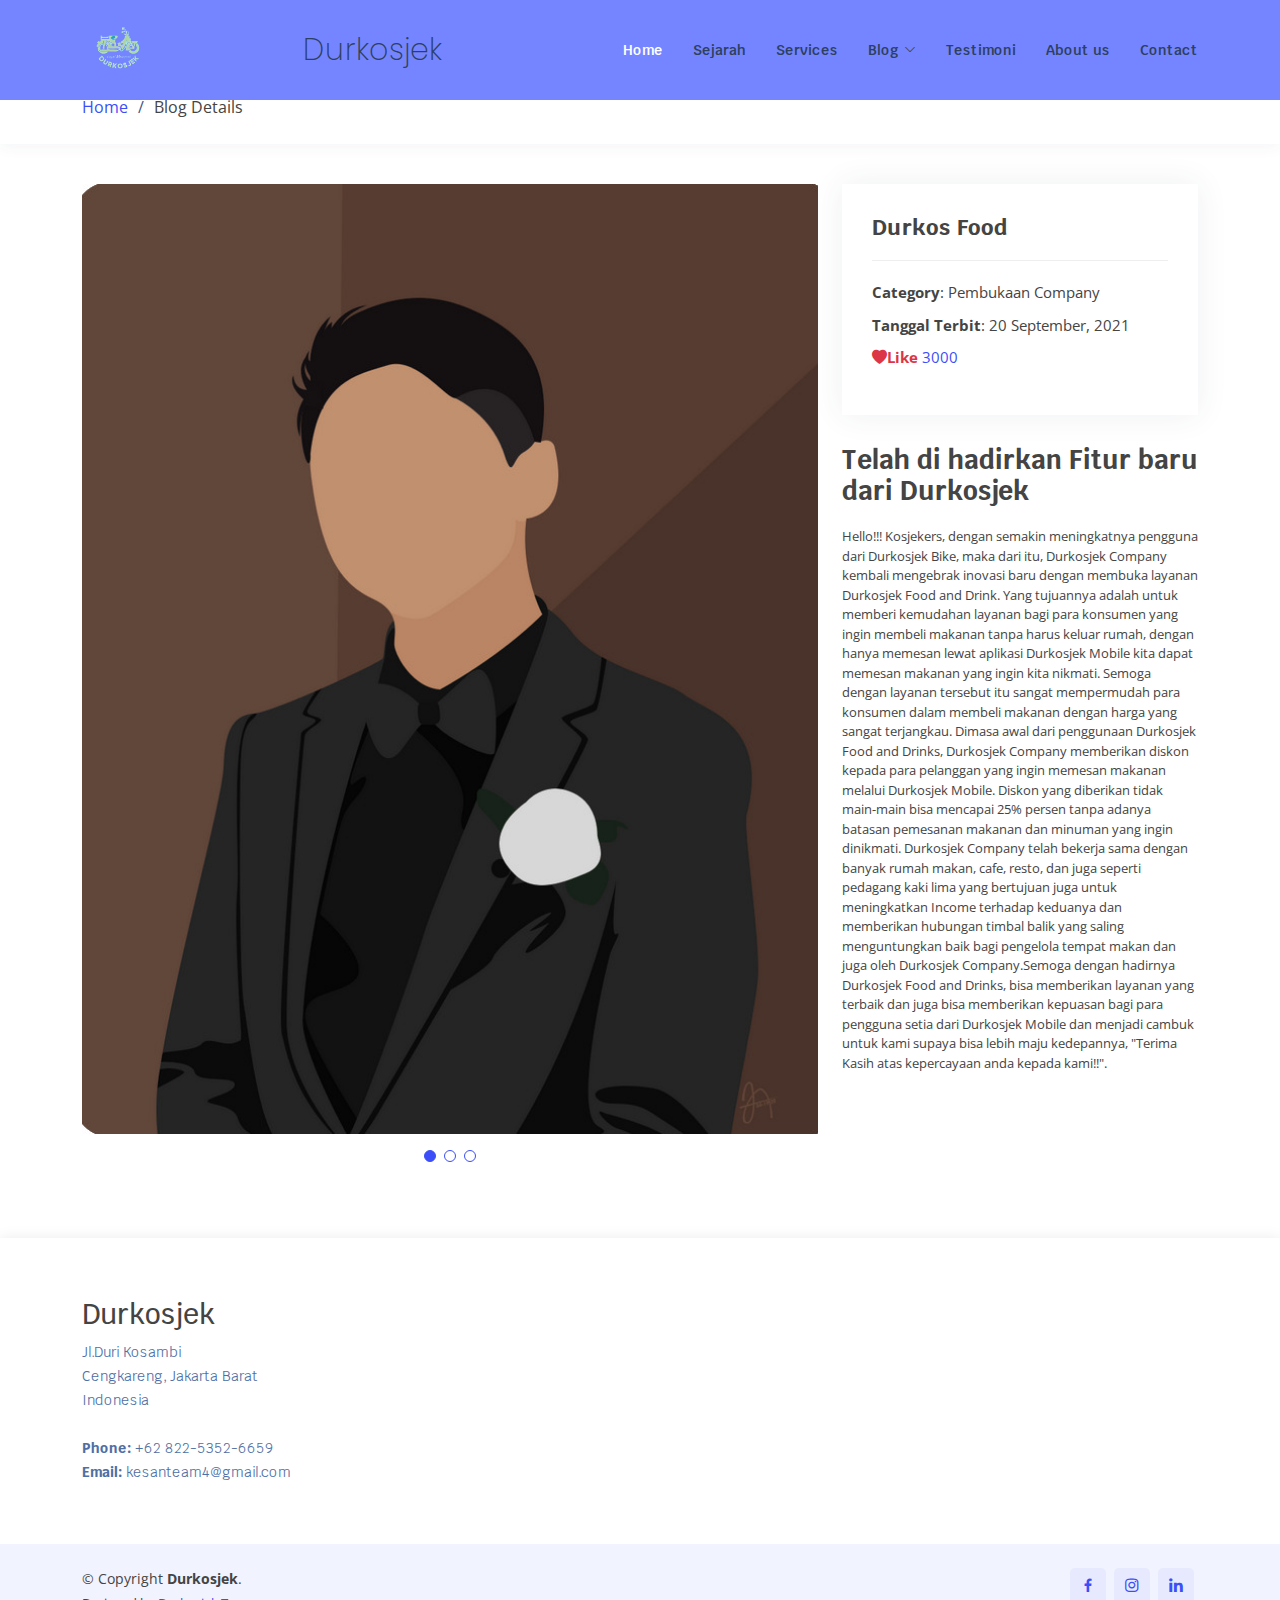
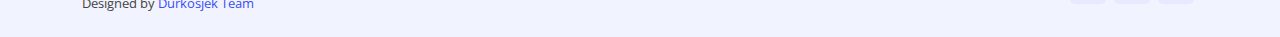
<file: blog3.html>
<!DOCTYPE html>
<html lang="en">
  <head>
    <meta charset="utf-8" />
    <meta content="width=device-width, initial-scale=1.0" name="viewport" />

    <title>Portfolio Details - Bikin Bootstrap Template</title>
    <meta content="" name="description" />
    <meta content="" name="keywords" />

    <!-- Favicons -->
    <link href="images/logo.jpeg" rel="icon" />
    <!-- Google Fonts -->
    <link
      href="https://fonts.googleapis.com/css?family=Open+Sans:300,300i,400,400i,600,600i,700,700i|Krub:300,300i,400,400i,500,500i,600,600i,700,700i|Poppins:300,300i,400,400i,500,500i,600,600i,700,700i"
      rel="stylesheet"
    />

    <!-- Vendor CSS Files -->
    <link href="assets/vendor/aos/aos.css" rel="stylesheet" />
    <link
      href="assets/vendor/bootstrap/css/bootstrap.min.css"
      rel="stylesheet"
    />
    <link
      href="assets/vendor/bootstrap-icons/bootstrap-icons.css"
      rel="stylesheet"
    />
    <link href="assets/vendor/boxicons/css/boxicons.min.css" rel="stylesheet" />
    <link
      href="assets/vendor/glightbox/css/glightbox.min.css"
      rel="stylesheet"
    />
    <link href="assets/vendor/swiper/swiper-bundle.min.css" rel="stylesheet" />

    <!-- Template Main CSS File -->
    <link href="assets/css/style.css" rel="stylesheet" />

    <!-- =======================================================
  * Template Name: Bikin - v4.6.0
  * Template URL: https://bootstrapmade.com/bikin-free-simple-landing-page-template/
  * Author: BootstrapMade.com
  * License: https://bootstrapmade.com/license/
  ======================================================== -->
  </head>

  <body>
    <!-- ======= Header ======= -->
    <header id="header" class="fixed-top">
      <div class="container d-flex align-items-center justify-content-between">
        <img
          src="images/logofix.png"
          alt="logo Ojek"
          class="rounded-image"
          style="width: 70px"
        />
        <h1 class="logo"><a href="index.html">Durkosjek</a></h1>

        <!-- Uncomment below if you prefer to use an image logo -->
        <!-- <a href="index.html" class="logo"><img src="assets/img/logo.png" alt="" class="img-fluid"></a>-->

        <nav id="navbar" class="navbar">
          <ul>
            <li><a class="nav-link scrollto active" href="#hero">Home</a></li>
            <li><a class="nav-link scrollto" href="#about">Sejarah</a></li>
            <li><a class="nav-link scrollto" href="#services">Services</a></li>
            <li class="dropdown">
              <a href="#portfolio"
                ><span>Blog</span> <i class="bi bi-chevron-down"></i
              ></a>
              <ul>
                <li><a href="#">Blog 1</a></li>
                <li><a href="#">Blog 2</a></li>
                <li><a href="#">Blog 3</a></li>
                <li><a href="#">Blog 4</a></li>
              </ul>
            </li>
            <li>
              <a class="nav-link scrollto" href="#testimonials">Testimoni</a>
            </li>
            <li><a class="nav-link scrollto" href="#team">About us</a></li>
            <li><a class="nav-link scrollto" href="#contact">Contact</a></li>
          </ul>
          <i class="bi bi-list mobile-nav-toggle"></i>
        </nav>
        <!-- .navbar -->
      </div>
    </header>
    <!-- End Header -->
    <main id="main">
      <!-- ======= Breadcrumbs ======= -->
      <section id="breadcrumbs" class="breadcrumbs">
        <div class="container">
          <ol>
            <li><a href="index.html">Home</a></li>
            <li>Blog Details</li>
          </ol>
        </div>
      </section>
      <!-- End Breadcrumbs -->

      <!-- ======= Portfolio Details Section ======= -->
      <section id="portfolio-details" class="portfolio-details">
        <div class="container">
          <div class="row gy-4">
            <div class="col-lg-8">
              <div class="portfolio-details-slider swiper">
                <div class="swiper-wrapper align-items-center">
                  <div class="swiper-slide">
                    <img src="images/pembukaan.jpeg" alt="" />
                  </div>

                  <div class="swiper-slide">
                    <img src="images/pembukaan food.jpeg" alt="" />
                  </div>

                  <div class="swiper-slide">
                    <img src="images/promo.jpeg" alt="" />
                  </div>
                </div>
                <div class="swiper-pagination"></div>
              </div>
            </div>

            <div class="col-lg-4">
              <div class="portfolio-info">
                <h3>Durkos Food</h3>
                <ul>
                  <li><strong>Category</strong>: Pembukaan Company</li>
                  <li><strong>Tanggal Terbit</strong>: 20 September, 2021</li>
                  <li>
                    <strong class="bi bi-heart-fill text-danger">Like</strong>
                    <a href="#">3000</a>
                  </li>
                </ul>
              </div>
              <div class="portfolio-description">
                <h2>Telah di hadirkan Fitur baru dari Durkosjek</h2>
                <p style="font-size: 13px">
                  Hello!!! Kosjekers, dengan semakin meningkatnya pengguna dari
                  Durkosjek Bike, maka dari itu, Durkosjek Company kembali
                  mengebrak inovasi baru dengan membuka layanan Durkosjek Food
                  and Drink. Yang tujuannya adalah untuk memberi kemudahan
                  layanan bagi para konsumen yang ingin membeli makanan tanpa
                  harus keluar rumah, dengan hanya memesan lewat aplikasi
                  Durkosjek Mobile kita dapat memesan makanan yang ingin kita
                  nikmati. Semoga dengan layanan tersebut itu sangat mempermudah
                  para konsumen dalam membeli makanan dengan harga yang sangat
                  terjangkau. Dimasa awal dari penggunaan Durkosjek Food and
                  Drinks, Durkosjek Company memberikan diskon kepada para
                  pelanggan yang ingin memesan makanan melalui Durkosjek Mobile.
                  Diskon yang diberikan tidak main-main bisa mencapai 25% persen
                  tanpa adanya batasan pemesanan makanan dan minuman yang ingin
                  dinikmati. Durkosjek Company telah bekerja sama dengan banyak
                  rumah makan, cafe, resto, dan juga seperti pedagang kaki lima
                  yang bertujuan juga untuk meningkatkan Income terhadap
                  keduanya dan memberikan hubungan timbal balik yang saling
                  menguntungkan baik bagi pengelola tempat makan dan juga oleh
                  Durkosjek Company.Semoga dengan hadirnya Durkosjek Food and
                  Drinks, bisa memberikan layanan yang terbaik dan juga bisa
                  memberikan kepuasan bagi para pengguna setia dari Durkosjek
                  Mobile dan menjadi cambuk untuk kami supaya bisa lebih maju
                  kedepannya, "Terima Kasih atas kepercayaan anda kepada
                  kami!!".
                </p>
              </div>
            </div>
          </div>
        </div>
      </section>
      <!-- End Portfolio Details Section -->
    </main>
    <!-- End #main -->

    <!-- ======= Footer ======= -->
    <footer id="footer">
      <div class="footer-top">
        <div class="container">
          <div class="row">
            <div class="col-lg-3 col-md-6 footer-contact">
              <h3>Durkosjek</h3>
              <p>
                Jl.Duri Kosambi<br />
                Cengkareng, Jakarta Barat<br />
                Indonesia <br /><br />
                <strong>Phone:</strong> +62 822-5352-6659<br />
                <strong>Email:</strong> kesanteam4@gmail.com<br />
              </p>
            </div>
          </div>
        </div>
      </div>

      <div class="container d-md-flex py-4">
        <div class="me-md-auto text-center text-md-start">
          <div class="copyright">
            &copy; Copyright <strong><span>Durkosjek</span></strong
            >.
          </div>
          <div class="credits">Designed by <a href="#">Durkosjek Team</a></div>
        </div>
        <div class="social-links text-center text-md-right pt-3 pt-md-0">
          <a href="#" class="facebook"><i class="bx bxl-facebook"></i></a>
          <a href="#" class="instagram"><i class="bx bxl-instagram"></i></a>
          <a href="#" class="linkedin"><i class="bx bxl-linkedin"></i></a>
        </div>
      </div>
    </footer>
    <!-- End Footer -->

    <div id="preloader"></div>
    <a
      href="#"
      class="back-to-top d-flex align-items-center justify-content-center"
      ><i class="bi bi-arrow-up-short"></i
    ></a>

    <!-- Vendor JS Files -->
    <script src="assets/vendor/aos/aos.js"></script>
    <script src="assets/vendor/bootstrap/js/bootstrap.bundle.min.js"></script>
    <script src="assets/vendor/glightbox/js/glightbox.min.js"></script>
    <script src="assets/vendor/isotope-layout/isotope.pkgd.min.js"></script>
    <script src="assets/vendor/php-email-form/validate.js"></script>
    <script src="assets/vendor/swiper/swiper-bundle.min.js"></script>

    <!-- Template Main JS File -->
    <script src="assets/js/main.js"></script>
  </body>
</html>
</file>
<file: assets/css/style.css>
/*--------------------------------------------------------------
# General
--------------------------------------------------------------*/
body {
  font-family: "Open Sans", sans-serif;
  color: #444444;
}

a {
  color: #3b4ef8;
  text-decoration: none;
}

a:hover {
  color: #6c7afa;
  text-decoration: none;
}

h1,
h2,
h3,
h4,
h5,
h6 {
  font-family: "Krub", sans-serif;
}

/*--------------------------------------------------------------
# Back to top button
--------------------------------------------------------------*/
.back-to-top {
  position: fixed;
  visibility: hidden;
  opacity: 0;
  right: 15px;
  bottom: 15px;
  z-index: 996;
  background: #3b4ef8;
  width: 40px;
  height: 40px;
  border-radius: 4px;
  transition: all 0.4s;
}
.back-to-top i {
  font-size: 28px;
  color: #fff;
  line-height: 0;
}
.back-to-top:hover {
  background: #6272f9;
  color: #fff;
}
.back-to-top.active {
  visibility: visible;
  opacity: 1;
}

/*--------------------------------------------------------------
# Preloader
--------------------------------------------------------------*/
#preloader {
  position: fixed;
  top: 0;
  left: 0;
  right: 0;
  bottom: 0;
  z-index: 9999;
  overflow: hidden;
  background: #fff;
}

#preloader:before {
  content: "";
  position: fixed;
  top: calc(50% - 30px);
  left: calc(50% - 30px);
  border: 6px solid #3b4ef8;
  border-top-color: #e2e5fe;
  border-radius: 50%;
  width: 60px;
  height: 60px;
  -webkit-animation: animate-preloader 1s linear infinite;
  animation: animate-preloader 1s linear infinite;
}

@-webkit-keyframes animate-preloader {
  0% {
    transform: rotate(0deg);
  }
  100% {
    transform: rotate(360deg);
  }
}

@keyframes animate-preloader {
  0% {
    transform: rotate(0deg);
  }
  100% {
    transform: rotate(360deg);
  }
}
/*--------------------------------------------------------------
# Disable aos animation delay on mobile devices
--------------------------------------------------------------*/
@media screen and (max-width: 768px) {
  [data-aos-delay] {
    transition-delay: 0 !important;
  }
}
/*--------------------------------------------------------------
# Header
--------------------------------------------------------------*/
#header {
  background: #7585ff;
  transition: all 0.5s;
  z-index: 997;
  padding: 15px 0;
}
#header .logo {
  font-size: 30px;
  margin: 0;
  padding: 0;
  font-weight: 200;
  font-family: "Poppins", sans-serif;
}
#header .logo a {
  color: #2d405f;
}
#header .logo img {
  max-height: 40px;
}

/*--------------------------------------------------------------
# Navigation Menu
--------------------------------------------------------------*/
/**
* Desktop Navigation 
*/
.navbar {
  padding: 0;
}
.navbar ul {
  margin: 0;
  padding: 0;
  display: flex;
  list-style: none;
  align-items: center;
}
.navbar li {
  position: relative;
}
.navbar a,
.navbar a:focus {
  display: flex;
  align-items: center;
  justify-content: space-between;
  padding: 10px 0 10px 30px;
  font-family: "Krub", sans-serif;
  font-size: 14px;
  font-weight: 600;
  color: #2d405f;
  white-space: nowrap;
  transition: 0.3s;
}
.navbar a i,
.navbar a:focus i {
  font-size: 12px;
  line-height: 0;
  margin-left: 5px;
}
.navbar a:hover,
.navbar .active,
.navbar .active:focus,
.navbar li:hover > a {
  color: #ffffff;
}
.navbar .getstarted,
.navbar .getstarted:focus {
  background: #e2e5fe;
  padding: 9px 25px;
  margin-left: 30px;
  border-radius: 5px;
  font-weight: 600;
  color: #fff;
  color: #3b4ef8;
}
.navbar .getstarted:hover,
.navbar .getstarted:focus:hover {
  color: #fff;
  background: #3b4ef8;
}
.navbar .dropdown ul {
  display: block;
  position: absolute;
  left: 14px;
  top: calc(100% + 30px);
  margin: 0;
  padding: 10px 0;
  z-index: 99;
  opacity: 0;
  visibility: hidden;
  background: #fff;
  box-shadow: 0px 0px 30px rgba(127, 137, 161, 0.25);
  transition: 0.3s;
  border-radius: 4px;
}
.navbar .dropdown ul li {
  min-width: 200px;
}
.navbar .dropdown ul a {
  padding: 10px 20px;
  text-transform: none;
  font-weight: 500;
}
.navbar .dropdown ul a i {
  font-size: 12px;
}
.navbar .dropdown ul a:hover,
.navbar .dropdown ul .active:hover,
.navbar .dropdown ul li:hover > a {
  color: #3b4ef8;
}
.navbar .dropdown:hover > ul {
  opacity: 1;
  top: 100%;
  visibility: visible;
}
.navbar .dropdown .dropdown ul {
  top: 0;
  left: calc(100% - 30px);
  visibility: hidden;
}
.navbar .dropdown .dropdown:hover > ul {
  opacity: 1;
  top: 0;
  left: 100%;
  visibility: visible;
}
@media (max-width: 1366px) {
  .navbar .dropdown .dropdown ul {
    left: -90%;
  }
  .navbar .dropdown .dropdown:hover > ul {
    left: -100%;
  }
}

/**
* Mobile Navigation 
*/
.mobile-nav-toggle {
  color: #2d405f;
  font-size: 28px;
  cursor: pointer;
  display: none;
  line-height: 0;
  transition: 0.5s;
}
.mobile-nav-toggle.bi-x {
  color: #fff;
}

@media (max-width: 991px) {
  .mobile-nav-toggle {
    display: block;
  }

  .navbar ul {
    display: none;
  }
}
.navbar-mobile {
  position: fixed;
  overflow: hidden;
  top: 0;
  right: 0;
  left: 0;
  bottom: 0;
  background: rgba(29, 41, 60, 0.9);
  transition: 0.3s;
  z-index: 999;
}
.navbar-mobile .mobile-nav-toggle {
  position: absolute;
  top: 15px;
  right: 15px;
}
.navbar-mobile ul {
  display: block;
  position: absolute;
  top: 55px;
  right: 15px;
  bottom: 15px;
  left: 15px;
  padding: 10px 0;
  border-radius: 6px;
  background-color: #fff;
  overflow-y: auto;
  transition: 0.3s;
}
.navbar-mobile a,
.navbar-mobile a:focus {
  padding: 10px 20px;
  font-size: 15px;
  color: #2d405f;
}
.navbar-mobile a:hover,
.navbar-mobile .active,
.navbar-mobile li:hover > a {
  color: #3b4ef8;
}
.navbar-mobile .getstarted,
.navbar-mobile .getstarted:focus {
  margin: 15px;
}
.navbar-mobile .dropdown ul {
  position: static;
  display: none;
  margin: 10px 20px;
  padding: 10px 0;
  z-index: 99;
  opacity: 1;
  visibility: visible;
  background: #fff;
  box-shadow: 0px 0px 30px rgba(127, 137, 161, 0.25);
}
.navbar-mobile .dropdown ul li {
  min-width: 200px;
}
.navbar-mobile .dropdown ul a {
  padding: 10px 20px;
}
.navbar-mobile .dropdown ul a i {
  font-size: 12px;
}
.navbar-mobile .dropdown ul a:hover,
.navbar-mobile .dropdown ul .active:hover,
.navbar-mobile .dropdown ul li:hover > a {
  color: #3b4ef8;
}
.navbar-mobile .dropdown > .dropdown-active {
  display: block;
}

/*--------------------------------------------------------------
# Hero Section
--------------------------------------------------------------*/
#hero {
  width: 100%;
  height: 100vh;
  background: white;
  border-bottom: 2px solid white;
  text-align: center;
}
#hero .container {
  padding-top: 70px;
}
#hero h1 {
  margin: 0;
  font-size: 48px;
  font-weight: 700;
  line-height: 56px;
  color: #141d2b;
  width: 60%;
  color: #2d405f;
}
#hero h2 {
  color: #466393;
  margin: 15px 0 0 0;
  font-size: 24px;
  color: #2d405f;
}
#hero .btn-get-started {
  font-family: "Krub", sans-serif;
  font-weight: 500;
  font-size: 16px;
  letter-spacing: 1px;
  display: block;
  padding: 8px 32px 10px 32px;
  margin-top: 25px;
  border-radius: 5px;
  transition: 0.5s;
  color: #fff;
  background: #3b4ef8;
}
#hero .btn-get-started:hover {
  background: #0a22f6;
}
#hero .hero-img {
  max-width: 60%;
  margin-top: 40px;
}
@media (max-width: 992px) {
  #hero h1 {
    font-size: 36px;
    line-height: 42px;
    width: 100%;
  }
  #hero h2 {
    font-size: 20px;
    line-height: 24px;
  }
  #hero .hero-img {
    max-width: 90%;
  }
}
@media (max-height: 768px) {
  #hero {
    height: auto;
  }
}

/*--------------------------------------------------------------
# Sections General
--------------------------------------------------------------*/
section {
  padding: 60px 0;
  overflow: hidden;
}

.section-bg {
  background-color: #f6f8fb;
}

.section-title {
  text-align: center;
  padding-bottom: 30px;
}
.section-title h2 {
  font-size: 32px;
  font-weight: bold;
  margin-bottom: 20px;
  padding-bottom: 20px;
  position: relative;
  color: #2d405f;
}
.section-title h2::after {
  content: "";
  position: absolute;
  display: block;
  width: 50px;
  height: 3px;
  background: #aabbd7;
  bottom: 0;
  left: calc(50% - 25px);
}
.section-title p {
  margin-bottom: 0;
}

/*--------------------------------------------------------------
# About
--------------------------------------------------------------*/
.about {
  background: #466393;
  background-size: cover;
  padding: 60px 0;
  position: relative;
  color: #fff;
}
.about .content {
  padding: 30px 30px 30px 0;
}
.about .content h3 {
  font-weight: 700;
  font-size: 34px;
  color: #fff;
  margin-bottom: 30px;
}
.about .content p {
  margin-bottom: 30px;
}
.about .content .about-btn {
  display: inline-block;
  background: rgba(255, 255, 255, 0.05);
  padding: 6px 30px 8px 30px;
  color: #fff;
  border-radius: 50px;
  transition: 0.3s;
}
.about .content .about-btn i {
  font-size: 14px;
}
.about .content .about-btn:hover {
  background: rgba(255, 255, 255, 0.1);
}
.about .icon-boxes .icon-box {
  margin-top: 30px;
}
.about .icon-boxes .icon-box i {
  font-size: 40px;
  color: #b6bdfc;
  margin-bottom: 10px;
}
.about .icon-boxes .icon-box h4 {
  font-size: 20px;
  font-weight: 700;
  margin: 0 0 10px 0;
}
.about .icon-boxes .icon-box p {
  font-size: 15px;
}
@media (max-width: 1200px) {
  .about .content {
    padding-right: 0;
  }
}
@media (max-width: 768px) {
  .about {
    text-align: center;
  }
}

/*--------------------------------------------------------------
# Clients
--------------------------------------------------------------*/
.clients {
  background: #f6f7ff;
  padding: 15px 0;
  text-align: center;
}
.clients img {
  max-width: 45%;
  transition: all 0.4s ease-in-out;
  display: inline-block;
  padding: 15px 0;
}
.clients img:hover {
  transform: scale(1.15);
}
@media (max-width: 768px) {
  .clients img {
    max-width: 40%;
  }
}

/*--------------------------------------------------------------
# Features
--------------------------------------------------------------*/
.features .content + .content {
  margin-top: 100px;
}
.features .content h3 {
  font-weight: 600;
  font-size: 26px;
}
.features .content ul {
  list-style: none;
  padding: 0;
}
.features .content ul li {
  padding-bottom: 10px;
}
.features .content ul i {
  font-size: 20px;
  padding-right: 4px;
  color: #3b4ef8;
}
.features .content p:last-child {
  margin-bottom: 0;
}

/*--------------------------------------------------------------
# Steps
--------------------------------------------------------------*/
.steps {
  padding-top: 20px;
}
.steps .row {
  overflow: hidden;
}
.steps .content-item {
  padding: 40px;
  border-left: 1px solid #eee;
  border-bottom: 1px solid #eee;
  margin: -1px;
}
.steps .content-item span {
  display: block;
  font-size: 24px;
  font-weight: 400;
  color: #3b4ef8;
}
.steps .content-item h4 {
  font-size: 28px;
  font-weight: 400;
  padding: 0;
  margin: 20px 0;
  color: #2d405f;
}
.steps .content-item p {
  color: #aaaaaa;
  font-size: 15px;
  margin: 0;
  padding: 0;
}
@media (max-width: 768px) {
  .steps .content-item {
    padding: 40px 0;
  }
}

/*--------------------------------------------------------------
# Services
--------------------------------------------------------------*/
.services {
  background: #456596;
  padding-bottom: 100px;
}
.services .section-title h2,
.services .section-title p {
  color: #fff;
}
.services .section-title h2::after {
  background: rgba(255, 255, 255, 0.2);
}
.services .icon-box {
  padding: 50px 20px;
  position: relative;
  overflow: hidden;
  background: #fff;
  transition: all 0.5s;
  border-radius: 5px;
  text-align: center;
}
.services .icon-box:hover {
  transform: scale(1.08);
}

.services img {
  background-size: 10px;
}

.services .icon {
  margin-bottom: 15px;
  background-size: 100%;
}
.services .title {
  font-weight: 700;
  margin-bottom: 15px;
  font-size: 18px;
}
.services .title a {
  color: #2d405f;
  transition: 0.3s;
}
.services .title a:hover {
  color: #4e6fa4;
}
.services .description {
  font-size: 20px;
  line-height: 28px;
  margin-bottom: 0;
}

/*--------------------------------------------------------------
# Portfolio
--------------------------------------------------------------*/
.portfolio .portfolio-item {
  margin-bottom: 30px;
}
.portfolio #portfolio-flters {
  padding: 0;
  margin: 0 auto 20px auto;
  list-style: none;
  text-align: center;
}
.portfolio #portfolio-flters li {
  cursor: pointer;
  display: inline-block;
  padding: 8px 15px 10px 15px;
  font-size: 14px;
  font-weight: 600;
  line-height: 1;
  text-transform: uppercase;
  color: #444444;
  margin-bottom: 5px;
  transition: all 0.3s ease-in-out;
  border-radius: 3px;
}
.portfolio #portfolio-flters li:hover,
.portfolio #portfolio-flters li.filter-active {
  color: #fff;
  background: #3b4ef8;
}
.portfolio #portfolio-flters li:last-child {
  margin-right: 0;
}
.portfolio .portfolio-wrap {
  transition: 0.3s;
  position: relative;
  overflow: hidden;
  z-index: 1;
  background: rgba(45, 64, 95, 0.6);
}
.portfolio .portfolio-wrap::before {
  content: "";
  background: rgba(45, 64, 95, 0.6);
  position: absolute;
  left: 0;
  right: 0;
  top: 0;
  bottom: 0;
  transition: all ease-in-out 0.3s;
  z-index: 2;
  opacity: 0;
}
.portfolio .portfolio-wrap img {
  transition: all ease-in-out 0.3s;
}
.portfolio .portfolio-wrap .portfolio-info {
  opacity: 0;
  position: absolute;
  top: 0;
  left: 0;
  right: 0;
  bottom: 0;
  z-index: 3;
  transition: all ease-in-out 0.3s;
  display: flex;
  flex-direction: column;
  justify-content: flex-end;
  align-items: flex-start;
  padding: 20px;
}
.portfolio .portfolio-wrap .portfolio-info h4 {
  font-size: 20px;
  color: #fff;
  font-weight: 600;
}
.portfolio .portfolio-wrap .portfolio-info p {
  color: rgba(255, 255, 255, 0.7);
  font-size: 14px;
  text-transform: uppercase;
  padding: 0;
  margin: 0;
  font-style: italic;
}
.portfolio .portfolio-wrap .portfolio-links {
  text-align: center;
  z-index: 4;
}
.portfolio .portfolio-wrap .portfolio-links a {
  color: #fff;
  margin: 0 5px 0 0;
  font-size: 28px;
  display: inline-block;
  transition: 0.3s;
}
.portfolio .portfolio-wrap .portfolio-links a:hover {
  color: #9da7fc;
}
.portfolio .portfolio-wrap:hover::before {
  opacity: 1;
}
.portfolio .portfolio-wrap:hover img {
  transform: scale(1.2);
}
.portfolio .portfolio-wrap:hover .portfolio-info {
  opacity: 1;
}

/*--------------------------------------------------------------
# Portfolio Details
--------------------------------------------------------------*/
.portfolio-details {
  padding-top: 40px;
}
.portfolio-details .portfolio-details-slider img {
  width: 100%;
}
.portfolio-details .portfolio-details-slider .swiper-pagination {
  margin-top: 20px;
  position: relative;
}
.portfolio-details
  .portfolio-details-slider
  .swiper-pagination
  .swiper-pagination-bullet {
  width: 12px;
  height: 12px;
  background-color: #fff;
  opacity: 1;
  border: 1px solid #3b4ef8;
}
.portfolio-details
  .portfolio-details-slider
  .swiper-pagination
  .swiper-pagination-bullet-active {
  background-color: #3b4ef8;
}
.portfolio-details .portfolio-info {
  padding: 30px;
  box-shadow: 0px 0 30px rgba(45, 64, 95, 0.08);
}
.portfolio-details .portfolio-info h3 {
  font-size: 22px;
  font-weight: 700;
  margin-bottom: 20px;
  padding-bottom: 20px;
  border-bottom: 1px solid #eee;
}
.portfolio-details .portfolio-info ul {
  list-style: none;
  padding: 0;
  font-size: 15px;
}
.portfolio-details .portfolio-info ul li + li {
  margin-top: 10px;
}
.portfolio-details .portfolio-description {
  padding-top: 30px;
}
.portfolio-details .portfolio-description h2 {
  font-size: 26px;
  font-weight: 700;
  margin-bottom: 20px;
}
.portfolio-details .portfolio-description p {
  padding: 0;
}

/*--------------------------------------------------------------
# Testimonials
--------------------------------------------------------------*/
.testimonials .testimonials-carousel,
.testimonials .testimonials-slider {
  overflow: hidden;
}
.testimonials .testimonial-item {
  box-sizing: content-box;
  padding: 30px 30px 0 30px;
  margin: 30px 15px;
  text-align: center;
  min-height: 350px;
  box-shadow: 0px 2px 12px rgba(0, 0, 0, 0.08);
  background: #fff;
}
.testimonials .testimonial-item .testimonial-img {
  width: 90px;
  border-radius: 50%;
  border: 4px solid #fff;
  margin: 0 auto;
}
.testimonials .testimonial-item h3 {
  font-size: 18px;
  font-weight: bold;
  margin: 10px 0 5px 0;
  color: #111;
}
.testimonials .testimonial-item h4 {
  font-size: 14px;
  color: #999;
  margin: 0;
}
.testimonials .testimonial-item .quote-icon-left,
.testimonials .testimonial-item .quote-icon-right {
  color: white;
  font-size: 26px;
}
.testimonials .testimonial-item .quote-icon-left {
  display: inline-block;
  left: -5px;
  position: relative;
}
.testimonials .testimonial-item .quote-icon-right {
  display: inline-block;
  right: -5px;
  position: relative;
  top: 10px;
}
.testimonials .testimonial-item p {
  font-style: italic;
  margin: 0 auto 15px auto;
}
.testimonials .swiper-pagination {
  margin-top: 20px;
  position: relative;
}
.testimonials .swiper-pagination .swiper-pagination-bullet {
  width: 12px;
  height: 12px;
  background-color: #fff;
  opacity: 1;
  border: 1px solid #3b4ef8;
}
.testimonials .swiper-pagination .swiper-pagination-bullet-active {
  background-color: #3b4ef8;
}

/*--------------------------------------------------------------
# Team
--------------------------------------------------------------*/
.team {
  background: #fff;
  padding: 60px 0;
}
.team .member {
  text-align: center;
  margin-bottom: 20px;
  background: #343a40;
  position: relative;
  overflow: hidden;
}
.team .member .member-info {
  opacity: 0;
  position: absolute;
  bottom: 0;
  top: 0;
  left: 0;
  right: 0;
  transition: 0.2s;
}
.team .member .member-info-content {
  position: absolute;
  left: 0;
  right: 0;
  bottom: 10px;
  transition: bottom 0.4s;
}
.team .member .member-info-content h4 {
  font-weight: 700;
  margin-bottom: 2px;
  font-size: 18px;
  color: #fff;
}
.team .member .member-info-content span {
  font-style: italic;
  display: block;
  font-size: 13px;
  color: #fff;
}
.team .member .social {
  position: absolute;
  left: 0;
  bottom: -38px;
  right: 0;
  height: 48px;
  transition: bottom ease-in-out 0.4s;
  text-align: center;
}
.team .member .social a {
  transition: color 0.3s;
  color: rgba(255, 255, 255, 0.7);
  margin: 0 10px;
  display: inline-block;
}
.team .member .social a:hover {
  color: #fff;
}
.team .member .social i {
  font-size: 18px;
  margin: 0 2px;
}
.team .member:hover .member-info {
  background: linear-gradient(
    0deg,
    rgba(12, 17, 26, 0.9) 0%,
    rgba(20, 29, 43, 0.8) 20%,
    rgba(0, 212, 255, 0) 100%
  );
  opacity: 1;
  transition: 0.4s;
}
.team .member:hover .member-info-content {
  bottom: 60px;
  transition: bottom 0.4s;
}
.team .member:hover .social {
  bottom: 0;
  transition: bottom ease-in-out 0.4s;
}

/*--------------------------------------------------------------
# Pricing
--------------------------------------------------------------*/
.pricing .box {
  padding: 20px;
  background: #fff;
  text-align: center;
  border-radius: 8px;
  position: relative;
  overflow: hidden;
}
.pricing .box h3 {
  font-weight: 400;
  padding: 15px;
  font-size: 18px;
  text-transform: uppercase;
  font-weight: 600;
  color: #2d405f;
}
.pricing .box h4 {
  font-size: 42px;
  color: #3b4ef8;
  font-weight: 500;
  font-family: "Open Sans", sans-serif;
  margin-bottom: 20px;
}
.pricing .box h4 sup {
  font-size: 20px;
  top: -15px;
  left: -3px;
}
.pricing .box h4 span {
  color: #bababa;
  font-size: 16px;
  font-weight: 300;
}
.pricing .box ul {
  padding: 0;
  list-style: none;
  color: #2d405f;
  text-align: center;
  line-height: 20px;
  font-size: 14px;
}
.pricing .box ul li {
  padding-bottom: 16px;
}
.pricing .box ul i {
  color: #3b4ef8;
  font-size: 18px;
  padding-right: 4px;
}
.pricing .box ul .na {
  color: #ccc;
  text-decoration: line-through;
}
.pricing .box .btn-wrap {
  padding: 15px;
  text-align: center;
}
.pricing .box .btn-buy {
  background: #eceefe;
  color: #3b4ef8;
  display: inline-block;
  padding: 10px 40px 12px 40px;
  border-radius: 5px;
  transition: none;
  font-size: 14px;
  font-weight: 400;
  font-family: "Krub", sans-serif;
  font-weight: 600;
  transition: 0.3s;
}
.pricing .box .btn-buy:hover {
  background: #3b4ef8;
  color: #fff;
}
.pricing .featured {
  background: #466393;
  box-shadow: none;
}
.pricing .featured h3,
.pricing .featured h4,
.pricing .featured h4 span,
.pricing .featured ul,
.pricing .featured ul .na {
  color: #fff;
}
.pricing .featured .btn-buy {
  background: rgba(255, 255, 255, 0.1);
  color: #fff;
}
.pricing .featured .btn-buy:hover {
  background: #fff;
  color: #4e6fa4;
}

/*--------------------------------------------------------------
# Frequently Asked Questions
--------------------------------------------------------------*/
.faq {
  padding: 60px 0;
}
.faq .faq-list {
  padding: 0;
  list-style: none;
}
.faq .faq-list li {
  border-bottom: 1px solid #eceefe;
  margin-bottom: 20px;
  padding-bottom: 20px;
}
.faq .faq-list .question {
  display: block;
  position: relative;
  font-family: #3b4ef8;
  font-size: 18px;
  line-height: 24px;
  font-weight: 400;
  padding-left: 25px;
  cursor: pointer;
  color: #0a22f6;
  transition: 0.3s;
}
.faq .faq-list i {
  font-size: 16px;
  position: absolute;
  left: 0;
  top: -2px;
}
.faq .faq-list p {
  margin-bottom: 0;
  padding: 10px 0 0 25px;
}
.faq .faq-list .icon-show {
  display: none;
}
.faq .faq-list .collapsed {
  color: black;
}
.faq .faq-list .collapsed:hover {
  color: #3b4ef8;
}
.faq .faq-list .collapsed .icon-show {
  display: inline-block;
  transition: 0.6s;
}
.faq .faq-list .collapsed .icon-close {
  display: none;
  transition: 0.6s;
}

/*--------------------------------------------------------------
# Contact
--------------------------------------------------------------*/
.contact .info-box {
  color: #2d405f;
  text-align: center;
  box-shadow: 0 0 30px rgba(214, 215, 216, 0.6);
  padding: 20px 0 30px 0;
  background: #fff;
}

.contact .info-box iframe {
  width: auto;
  max-width: 100%;
}

.contact .info-box i {
  font-size: 32px;
  color: #3b4ef8;
  padding: 8px;
}
.contact .info-box h3 {
  font-size: 20px;
  color: #777777;
  font-weight: 700;
  margin: 10px 0;
}
.contact .info-box p {
  padding: 0;
  line-height: 24px;
  font-size: 14px;
  margin-bottom: 0;
}
.contact .php-email-form {
  box-shadow: 0 0 30px rgba(214, 215, 216, 0.6);
  padding: 30px;
  background: #fff;
}
.contact .php-email-form .error-message {
  display: none;
  color: #fff;
  background: #ed3c0d;
  text-align: left;
  padding: 15px;
  font-weight: 600;
}
.contact .php-email-form .error-message br + br {
  margin-top: 25px;
}
.contact .php-email-form .sent-message {
  display: none;
  color: #fff;
  background: #18d26e;
  text-align: center;
  padding: 15px;
  font-weight: 600;
}
.contact .php-email-form .loading {
  display: none;
  background: #fff;
  text-align: center;
  padding: 15px;
}
.contact .php-email-form .loading:before {
  content: "";
  display: inline-block;
  border-radius: 50%;
  width: 24px;
  height: 24px;
  margin: 0 10px -6px 0;
  border: 3px solid #18d26e;
  border-top-color: #eee;
  -webkit-animation: animate-loading 1s linear infinite;
  animation: animate-loading 1s linear infinite;
}
.contact .php-email-form input,
.contact .php-email-form textarea {
  border-radius: 5px;
  box-shadow: none;
  font-size: 14px;
}
.contact .php-email-form input:focus,
.contact .php-email-form textarea:focus {
  border-color: #8ea5ca;
}
.contact .php-email-form input {
  padding: 10px 15px;
}
.contact .php-email-form textarea {
  padding: 12px 15px;
}
.contact .php-email-form button[type="submit"] {
  background: #3b4ef8;
  border: 0;
  padding: 10px 24px;
  color: #fff;
  transition: 0.4s;
  border-radius: 5px;
}
.contact .php-email-form button[type="submit"]:hover {
  background: #0a22f6;
}
@-webkit-keyframes animate-loading {
  0% {
    transform: rotate(0deg);
  }
  100% {
    transform: rotate(360deg);
  }
}
@keyframes animate-loading {
  0% {
    transform: rotate(0deg);
  }
  100% {
    transform: rotate(360deg);
  }
}

/*--------------------------------------------------------------
# Breadcrumbs
--------------------------------------------------------------*/
.breadcrumbs {
  margin-top: 70px;
  padding: 10px 0;
  box-shadow: 0px 2px 15px rgba(45, 64, 95, 0.06);
}
.breadcrumbs ol {
  display: flex;
  flex-wrap: wrap;
  list-style: none;
  padding: 0;
  margin: 15px 0;
}
.breadcrumbs ol li + li {
  padding-left: 10px;
}
.breadcrumbs ol li + li::before {
  display: inline-block;
  padding-right: 10px;
  color: #3d5782;
  content: "/";
}

/*--------------------------------------------------------------
# Footer
--------------------------------------------------------------*/
#footer {
  color: #444444;
  font-size: 14px;
  background: #f1f3ff;
  box-shadow: 0px 2px 15px rgba(0, 0, 0, 0.1);
}
#footer .footer-top {
  padding: 60px 0 30px 0;
  background: #fff;
}
#footer .footer-top .footer-contact {
  margin-bottom: 30px;
}
#footer .footer-top .footer-contact h4 {
  font-size: 22px;
  margin: 0 0 30px 0;
  padding: 2px 0 2px 0;
  line-height: 1;
  font-weight: 700;
  color: #2d405f;
}
#footer .footer-top .footer-contact p {
  font-size: 14px;
  line-height: 24px;
  margin-bottom: 0;
  font-family: "Krub", sans-serif;
  color: #4e6fa4;
}
#footer .footer-top h4 {
  font-size: 16px;
  font-weight: bold;
  color: #2d405f;
  position: relative;
  padding-bottom: 12px;
}
#footer .footer-top .footer-links {
  margin-bottom: 30px;
}
#footer .footer-top .footer-links ul {
  list-style: none;
  padding: 0;
  margin: 0;
}
#footer .footer-top .footer-links ul i {
  padding-right: 2px;
  color: #6c7afa;
  font-size: 18px;
  line-height: 1;
}
#footer .footer-top .footer-links ul li {
  padding: 10px 0;
  display: flex;
  align-items: center;
}
#footer .footer-top .footer-links ul li:first-child {
  padding-top: 0;
}
#footer .footer-top .footer-links ul a {
  color: #777777;
  transition: 0.3s;
  display: inline-block;
  line-height: 1;
}
#footer .footer-top .footer-links ul a:hover {
  text-decoration: none;
  color: #3b4ef8;
}
#footer .footer-newsletter {
  font-size: 15px;
}
#footer .footer-newsletter h4 {
  font-size: 16px;
  font-weight: bold;
  color: #2d405f;
  position: relative;
  padding-bottom: 12px;
}
#footer .footer-newsletter form {
  margin-top: 30px;
  background: #fff;
  padding: 6px 10px;
  position: relative;
  border-radius: 5px;
  text-align: left;
  border: 1px solid #9da7fc;
}
#footer .footer-newsletter form input[type="email"] {
  border: 0;
  padding: 4px 8px;
  width: calc(100% - 100px);
}
#footer .footer-newsletter form input[type="submit"] {
  position: absolute;
  top: -1px;
  right: -2px;
  bottom: -1px;
  border: 0;
  background: none;
  font-size: 16px;
  padding: 0 20px;
  background: #3b4ef8;
  color: #fff;
  transition: 0.3s;
  border-radius: 0 5px 5px 0;
  box-shadow: 0px 2px 15px rgba(0, 0, 0, 0.1);
}
#footer .footer-newsletter form input[type="submit"]:hover {
  background: #0a22f6;
}
#footer .credits {
  padding-top: 5px;
  font-size: 13px;
  color: #444444;
}
#footer .social-links a {
  font-size: 18px;
  display: inline-block;
  background: #e7eafe;
  color: #3b4ef8;
  line-height: 1;
  padding: 8px 0;
  margin-right: 4px;
  border-radius: 5px;
  text-align: center;
  width: 36px;
  height: 36px;
  transition: 0.3s;
}
#footer .social-links a:hover {
  background: #3b4ef8;
  color: #fff;
  text-decoration: none;
}
</file>
